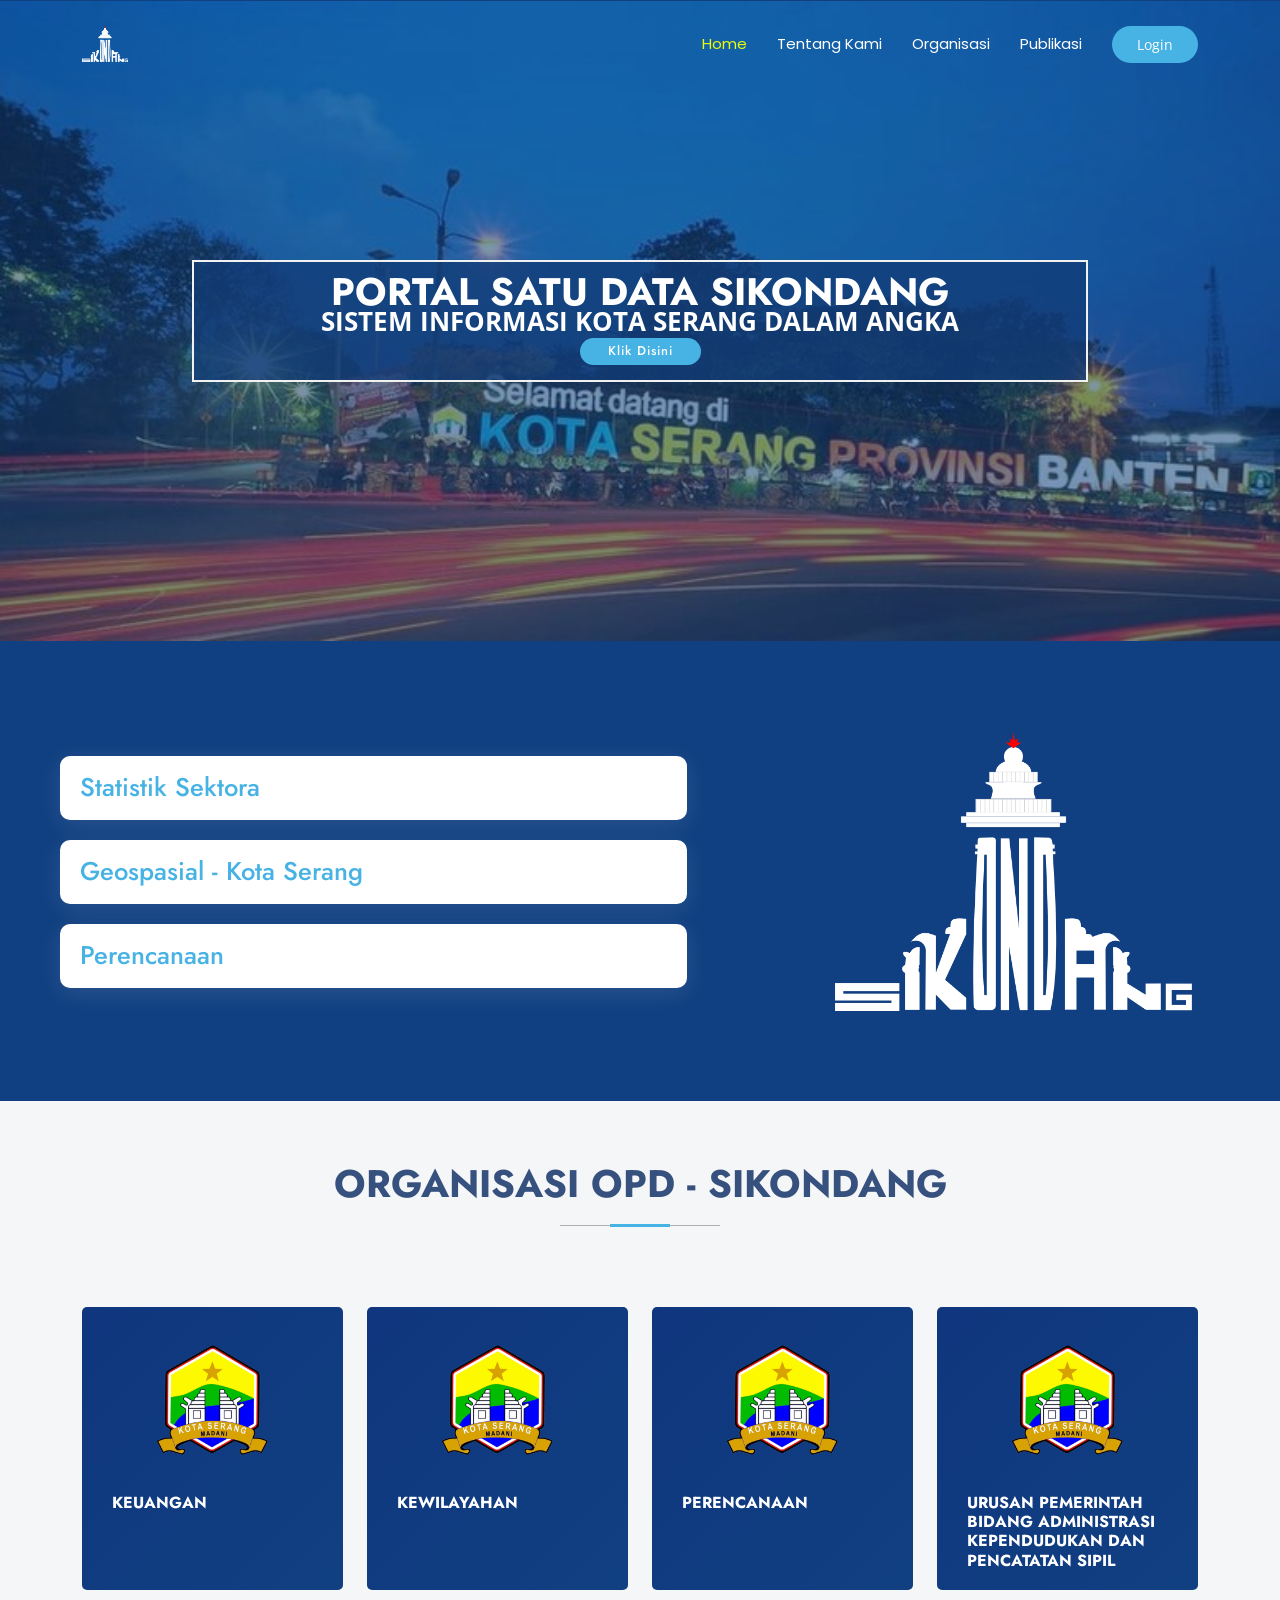
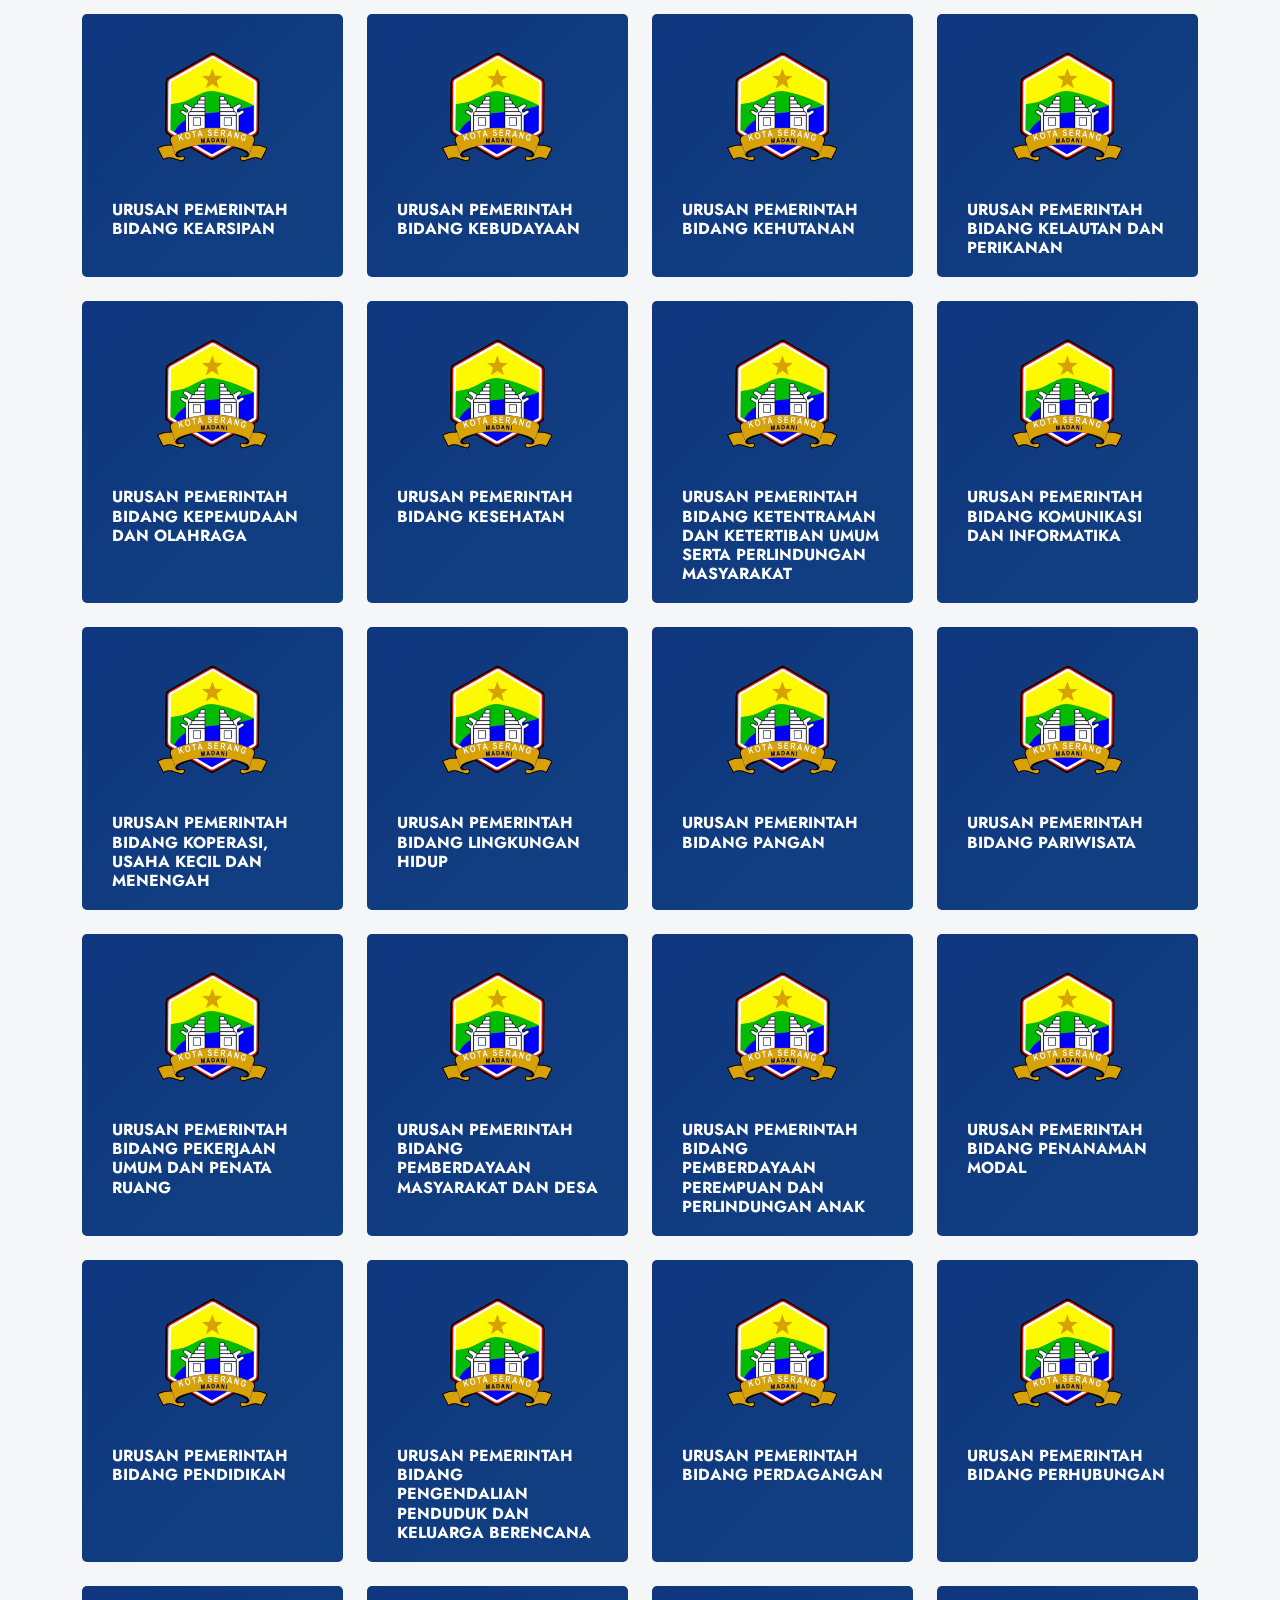
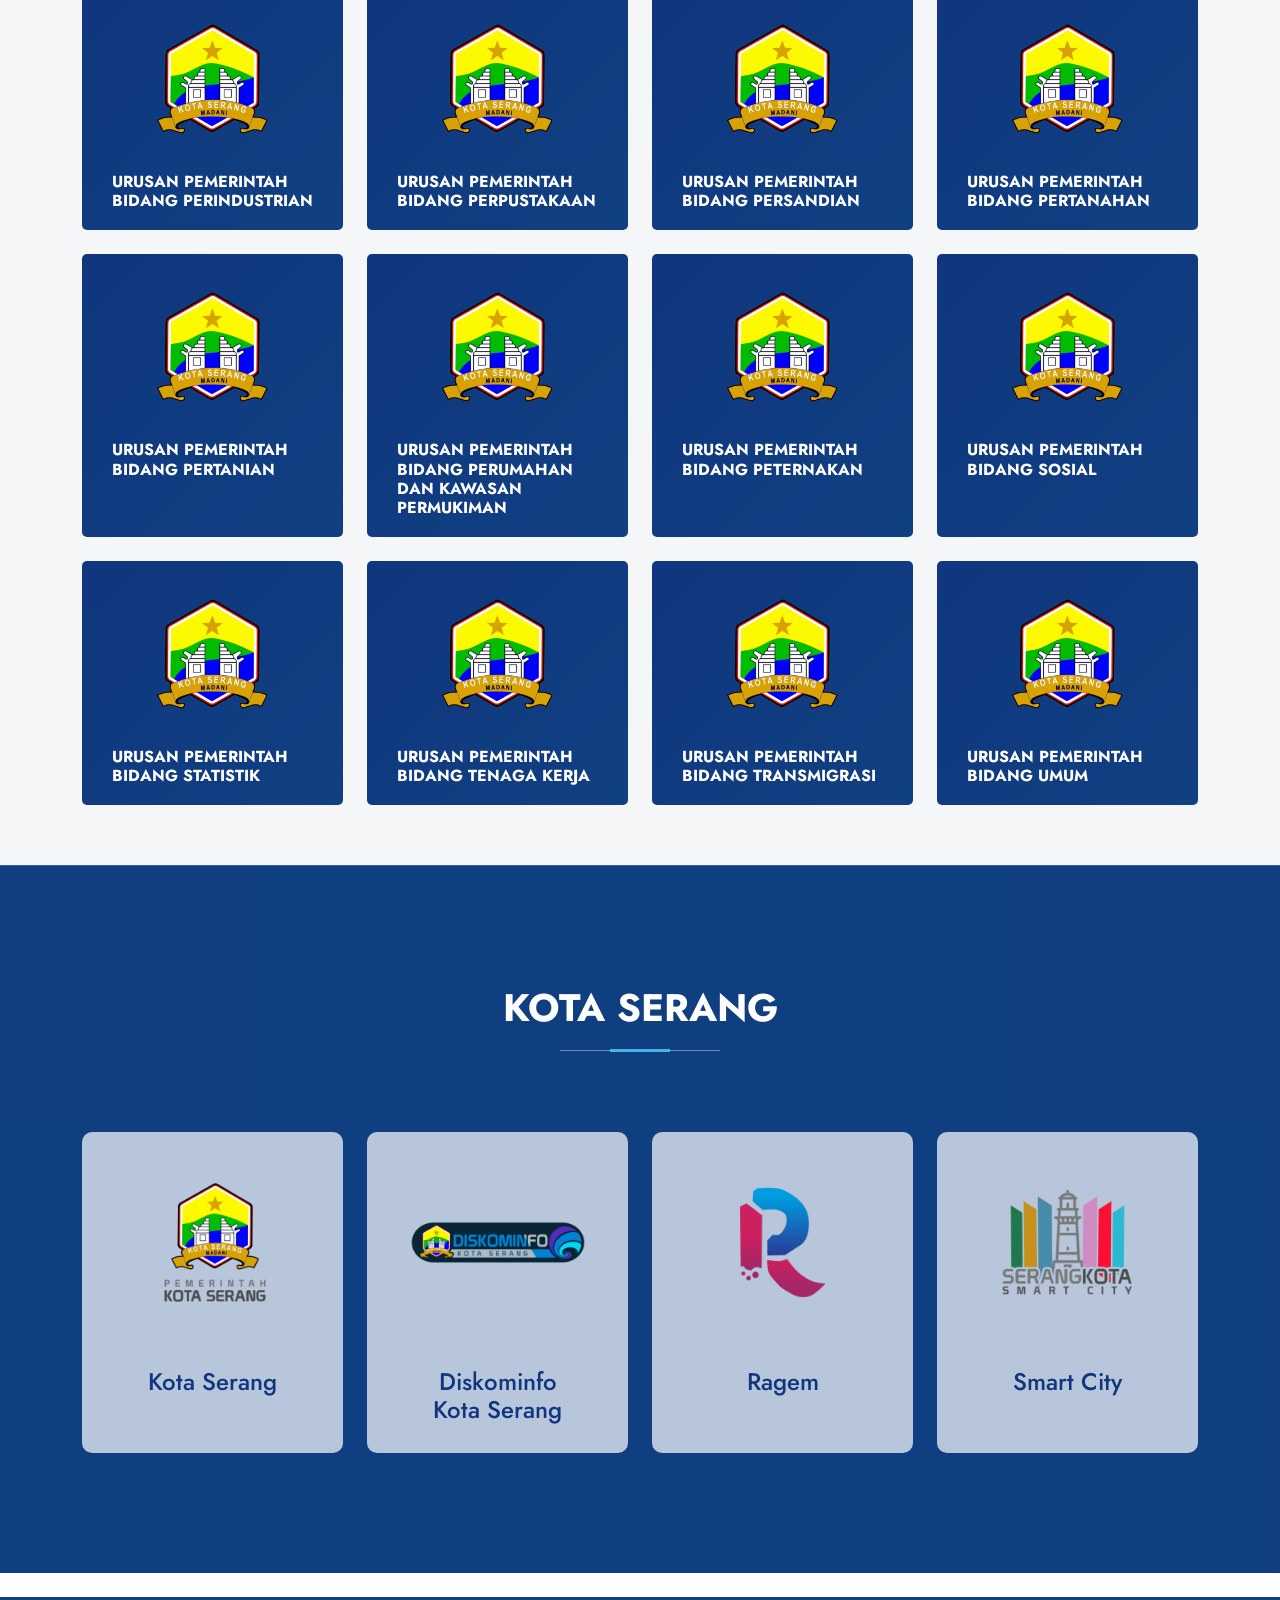
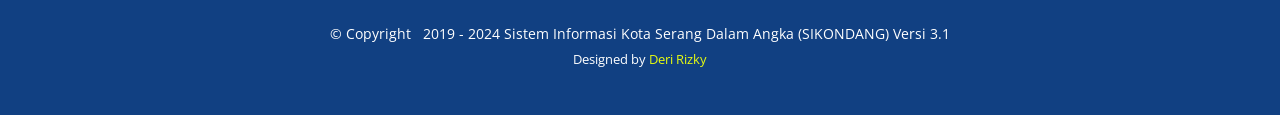
<file: index.html>
<!DOCTYPE html>
<html lang="en">

<head>
  <meta charset="utf-8">
  <meta content="width=device-width, initial-scale=1.0" name="viewport">
  <title>sikondang.co.id</title>
  <meta name="description" content="">
  <meta name="keywords" content="">

  <!-- Favicons -->
  <link href="assets/img/kotaserang/sikondang.png" rel="icon">

  <!-- Fonts -->
  <link href="https://fonts.googleapis.com" rel="preconnect">
  <link href="https://fonts.gstatic.com" rel="preconnect" crossorigin>
  <link href="https://fonts.googleapis.com/css2?family=Open+Sans:ital,wght@0,300;0,400;0,500;0,600;0,700;0,800;1,300;1,400;1,500;1,600;1,700;1,800&family=Poppins:ital,wght@0,100;0,200;0,300;0,400;0,500;0,600;0,700;0,800;0,900;1,100;1,200;1,300;1,400;1,500;1,600;1,700;1,800;1,900&family=Jost:ital,wght@0,100;0,200;0,300;0,400;0,500;0,600;0,700;0,800;0,900;1,100;1,200;1,300;1,400;1,500;1,600;1,700;1,800;1,900&display=swap" rel="stylesheet">

  <!-- Vendor CSS Files -->
  <link href="assets/vendor/bootstrap/css/bootstrap.min.css" rel="stylesheet">
  <link href="assets/vendor/bootstrap-icons/bootstrap-icons.css" rel="stylesheet">
  <link href="assets/vendor/aos/aos.css" rel="stylesheet">
  <link href="assets/vendor/glightbox/css/glightbox.min.css" rel="stylesheet">
  <link href="assets/vendor/swiper/swiper-bundle.min.css" rel="stylesheet">

  <!-- Main CSS File -->
  <link href="assets/css/main.css" rel="stylesheet">


<body class="index-page">
  <header id="header" class="header d-flex align-items-center fixed-top">
    <div class="container-fluid container-xl position-relative d-flex align-items-center">
      <a href="index.html" class="logo d-flex align-items-center me-auto">
        <img src="assets/img/kotaserang/sikondang1.png" alt="">   
      </a>

      <nav id="navmenu" class="navmenu">
        <ul>
          <li><a href="index.html" class="active">Home</a></li>
          <li><a href="tentang-kami.html">Tentang Kami</a></li>
          <li><a href="organisasi.html">Organisasi</a></li>
          <li><a href="publikasi.html">Publikasi</a></li>
          </li>
        </ul>
        <i class="mobile-nav-toggle d-xl-none bi bi-list"></i>
      </nav>
      <a class="btn-getstarted" href="login.html" onclick="">Login</a>
    </div>
  </header>
  <main class="main">
    <section id="to-action" class="to-action section dark-background">
      <div class="mySlides">
        <img src="assets/img/kota-serang.jpg" style="width:100%">
        <div class="bg-text">
          <h3>PORTAL SATU DATA SIKONDANG</h3>
          <p>SISTEM INFORMASI KOTA SERANG DALAM ANGKA</p>
          <a href="tentang-kami.html" class="btn-get">Klik Disini</a>
        </div>
      </div>
        </section>
     <!-- Why Us Section -->
     <section id="why-us" class="section why-us dark-background" data-builder="section">
      <div class="container-fluid">
        <div class="row gy-4">

          <div class="col-lg-7 d-flex flex-column justify-content-center order-2 order-lg-1">
            <div class="faq-container px-xl-5" data-aos="fade-up" data-aos-delay="200">

              <div class="faq-item faq-active">
                <a href=""><h3>Statistik Sektora</h3></a>
              </div><!-- End Faq item-->
              <div class="faq-item faq-active">
                <a href=""><h3>Geospasial - Kota Serang</h3></a>
              </div><!-- End Faq item-->
              <div class="faq-item faq-active">
                <a href=""><h3>Perencanaan</h3></a>
              </div><!-- End Faq item-->
            </div> 
          </div>
          <div class="col-lg-5 order-1 order-lg-2 why-us-img">
            <img src="assets/img/kotaserang/sikondang1.png" class="img-fluid" alt="" data-aos="zoom-in" data-aos-delay="100">
          </div>
        </div>
      </div>
    </section><!-- /Why Us Section -->
    <!-- Clients Section -->
    <!-- /Clients Section -->

    <!-- About Section -->
   <!-- /About Section -->
    <!-- Skills Section -->
   <!-- /Skills Section -->
   <!-- Call To Action Section -->
 
    <!-- Services Section -->
    <section id="services" class="services section light-background">

      <!-- Section Title -->
      <div class="container section-title" data-aos="fade-up" >
        <h2>Organisasi OPD - Sikondang</h2>
      </div><!-- End Section Title -->

      <div class="container">

        <div class="row gy-4">

          <div class="col-xl-3 col-md-6 d-flex" data-aos="fade-up" data-aos-delay="100">
            <div class="service-item position-relative">
              <div><img src="assets/img/logo.png" alt="" class="icon"></div>
              <h4 style="font-size: 100%"><a href="keuangan.html" class="stretched-link">KEUANGAN</a></h4>
            </div>
          </div><!-- End Service Item -->

          <div class="col-xl-3 col-md-6 d-flex" data-aos="fade-up" data-aos-delay="200">
            <div class="service-item position-relative">
              <div><img src="assets/img/logo.png" alt="" class="icon"></div>
              <h4 style="font-size: 100%"><a href="" class="stretched-link">KEWILAYAHAN</a></h4>
            </div>
          </div><!-- End Service Item -->

          <div class="col-xl-3 col-md-6 d-flex" data-aos="fade-up" data-aos-delay="300">
            <div class="service-item position-relative">
              <div><img src="assets/img/logo.png" alt="" class="icon"></div>
              <h4 style="font-size: 100%"><a href="" class="stretched-link">PERENCANAAN</a></h4>
            </div>
          </div><!-- End Service Item -->
          <div class="col-xl-3 col-md-6 d-flex" data-aos="fade-up" data-aos-delay="400">
            <div class="service-item position-relative">
              <div><img src="assets/img/logo.png" alt="" class="icon"></div>
              <h4 style="font-size: 100%"><a href="" class="stretched-link">URUSAN PEMERINTAH BIDANG ADMINISTRASI KEPENDUDUKAN DAN PENCATATAN SIPIL</a></h4>
            </div>
          </div><!-- End Service Item -->
          <div class="col-xl-3 col-md-6 d-flex" data-aos="fade-up" data-aos-delay="100">
            <div class="service-item position-relative">
              <div><img src="assets/img/logo.png" alt="" class="icon"></div>
              <h4 style="font-size: 100%"><a href="" class="stretched-link">URUSAN PEMERINTAH BIDANG KEARSIPAN</a></h4>
            </div>
          </div><!-- End Service Item -->
          <div class="col-xl-3 col-md-6 d-flex" data-aos="fade-up" data-aos-delay="200">
            <div class="service-item position-relative">
              <div><img src="assets/img/logo.png" alt="" class="icon"></div>
              <h4 style="font-size: 100%"><a href="" class="stretched-link">URUSAN PEMERINTAH BIDANG KEBUDAYAAN</a></h4>
            </div>
          </div><!-- End Service Item -->
          <div class="col-xl-3 col-md-6 d-flex" data-aos="fade-up" data-aos-delay="300">
            <div class="service-item position-relative">
              <div><img src="assets/img/logo.png" alt="" class="icon"></div>
              <h4 style="font-size: 100%"><a href="" class="stretched-link">URUSAN PEMERINTAH BIDANG KEHUTANAN</a></h4>
            </div>
          </div><!-- End Service Item -->
          <div class="col-xl-3 col-md-6 d-flex" data-aos="fade-up" data-aos-delay="400">
            <div class="service-item position-relative">
              <div><img src="assets/img/logo.png" alt="" class="icon"></div>
              <h4 style="font-size: 100%"><a href="" class="stretched-link">URUSAN PEMERINTAH BIDANG KELAUTAN DAN PERIKANAN</a></h4>
            </div>
          </div><!-- End Service Item -->
          <div class="col-xl-3 col-md-6 d-flex" data-aos="fade-up" data-aos-delay="100">
            <div class="service-item position-relative">
              <div><img src="assets/img/logo.png" alt="" class="icon"></div>
              <h4 style="font-size: 100%"><a href="" class="stretched-link">URUSAN PEMERINTAH BIDANG KEPEMUDAAN DAN OLAHRAGA</a></h4>
            </div>
          </div><!-- End Service Item -->
          <div class="col-xl-3 col-md-6 d-flex" data-aos="fade-up" data-aos-delay="200">
            <div class="service-item position-relative">
              <div><img src="assets/img/logo.png" alt="" class="icon"></div>
              <h4 style="font-size: 100%"><a href="" class="stretched-link">URUSAN PEMERINTAH BIDANG KESEHATAN</a></h4>
            </div>
          </div><!-- End Service Item -->
          <div class="col-xl-3 col-md-6 d-flex" data-aos="fade-up" data-aos-delay="300">
            <div class="service-item position-relative">
              <div><img src="assets/img/logo.png" alt="" class="icon"></div>
              <h4 style="font-size: 100%"><a href="" class="stretched-link">URUSAN PEMERINTAH BIDANG KETENTRAMAN DAN KETERTIBAN UMUM SERTA PERLINDUNGAN MASYARAKAT</a></h4>
            </div>
          </div><!-- End Service Item -->
          <div class="col-xl-3 col-md-6 d-flex" data-aos="fade-up" data-aos-delay="400">
            <div class="service-item position-relative">
              <div><img src="assets/img/logo.png" alt="" class="icon"></div>
              <h4 style="font-size: 100%"><a href="" class="stretched-link">URUSAN PEMERINTAH BIDANG KOMUNIKASI DAN INFORMATIKA</a></h4>
            </div>
          </div><!-- End Service Item -->
          <div class="col-xl-3 col-md-6 d-flex" data-aos="fade-up" data-aos-delay="100">
            <div class="service-item position-relative">
              <div><img src="assets/img/logo.png" alt="" class="icon"></div>
              <h4 style="font-size: 100%"><a href="" class="stretched-link">URUSAN PEMERINTAH BIDANG KOPERASI, USAHA KECIL DAN MENENGAH</a></h4>
            </div>
          </div><!-- End Service Item -->
          <div class="col-xl-3 col-md-6 d-flex" data-aos="fade-up" data-aos-delay="200">
            <div class="service-item position-relative">
              <div><img src="assets/img/logo.png" alt="" class="icon"></div>
              <h4 style="font-size: 100%"><a href="" class="stretched-link">URUSAN PEMERINTAH BIDANG LINGKUNGAN HIDUP</a></h4>
            </div>
          </div><!-- End Service Item -->
          <div class="col-xl-3 col-md-6 d-flex" data-aos="fade-up" data-aos-delay="300">
            <div class="service-item position-relative">
              <div><img src="assets/img/logo.png" alt="" class="icon"></div>
              <h4 style="font-size: 100%"><a href="" class="stretched-link">URUSAN PEMERINTAH BIDANG PANGAN</a></h4>
            </div>
          </div><!-- End Service Item -->
          <div class="col-xl-3 col-md-6 d-flex" data-aos="fade-up" data-aos-delay="400">
            <div class="service-item position-relative">
              <div><img src="assets/img/logo.png" alt="" class="icon"></div>
              <h4 style="font-size: 100%"><a href="" class="stretched-link">URUSAN PEMERINTAH BIDANG PARIWISATA</a></h4>
            </div>
          </div><!-- End Service Item -->
          <div class="col-xl-3 col-md-6 d-flex" data-aos="fade-up" data-aos-delay="100">
            <div class="service-item position-relative">
              <div><img src="assets/img/logo.png" alt="" class="icon"></div>
              <h4 style="font-size: 100%"><a href="" class="stretched-link">URUSAN PEMERINTAH BIDANG PEKERJAAN UMUM DAN PENATA RUANG</a></h4>
            </div>
          </div><!-- End Service Item -->
          <div class="col-xl-3 col-md-6 d-flex" data-aos="fade-up" data-aos-delay="200">
            <div class="service-item position-relative">
              <div><img src="assets/img/logo.png" alt="" class="icon"></div>
              <h4 style="font-size: 100%"><a href="" class="stretched-link">URUSAN PEMERINTAH BIDANG PEMBERDAYAAN MASYARAKAT DAN DESA</a></h4>
            </div>
          </div><!-- End Service Item -->
          <div class="col-xl-3 col-md-6 d-flex" data-aos="fade-up" data-aos-delay="300">
            <div class="service-item position-relative">
              <div><img src="assets/img/logo.png" alt="" class="icon"></div>
              <h4 style="font-size: 100%"><a href="" class="stretched-link">URUSAN PEMERINTAH BIDANG PEMBERDAYAAN PEREMPUAN DAN PERLINDUNGAN ANAK</a></h4>
            </div>
          </div><!-- End Service Item -->
          <div class="col-xl-3 col-md-6 d-flex" data-aos="fade-up" data-aos-delay="400">
            <div class="service-item position-relative">
              <div><img src="assets/img/logo.png" alt="" class="icon"></div>
              <h4 style="font-size: 100%"><a href="" class="stretched-link">URUSAN PEMERINTAH BIDANG PENANAMAN MODAL</a></h4>
            </div>
          </div><!-- End Service Item -->
          <div class="col-xl-3 col-md-6 d-flex" data-aos="fade-up" data-aos-delay="100">
            <div class="service-item position-relative">
              <div><img src="assets/img/logo.png" alt="" class="icon"></div>
              <h4 style="font-size: 100%"><a href="" class="stretched-link">URUSAN PEMERINTAH BIDANG PENDIDIKAN</a></h4>
            </div>
          </div><!-- End Service Item -->
          <div class="col-xl-3 col-md-6 d-flex" data-aos="fade-up" data-aos-delay="200">
            <div class="service-item position-relative">
              <div><img src="assets/img/logo.png" alt="" class="icon"></div>
              <h4 style="font-size: 100%"><a href="" class="stretched-link">URUSAN PEMERINTAH BIDANG PENGENDALIAN PENDUDUK DAN KELUARGA BERENCANA</a></h4>
            </div>
          </div><!-- End Service Item -->
          <div class="col-xl-3 col-md-6 d-flex" data-aos="fade-up" data-aos-delay="300">
            <div class="service-item position-relative">
              <div><img src="assets/img/logo.png" alt="" class="icon"></div>
              <h4 style="font-size: 100%"><a href="" class="stretched-link">URUSAN PEMERINTAH BIDANG PERDAGANGAN</a></h4>
            </div>
          </div><!-- End Service Item -->
          <div class="col-xl-3 col-md-6 d-flex" data-aos="fade-up" data-aos-delay="400">
            <div class="service-item position-relative">
              <div><img src="assets/img/logo.png" alt="" class="icon"></div>
              <h4 style="font-size: 100%"><a href="" class="stretched-link">URUSAN PEMERINTAH BIDANG PERHUBUNGAN</a></h4>
            </div>
          </div><!-- End Service Item -->
            <div class="col-xl-3 col-md-6 d-flex" data-aos="fade-up" data-aos-delay="100">
              <div class="service-item position-relative">
                <div><img src="assets/img/logo.png" alt="" class="icon"></div>
                <h4 style="font-size: 100%"><a href="" class="stretched-link">URUSAN PEMERINTAH BIDANG PERINDUSTRIAN</a></h4>
              </div>
        </div><!-- End Service Item -->
            <div class="col-xl-3 col-md-6 d-flex" data-aos="fade-up" data-aos-delay="200">
              <div class="service-item position-relative">
                <div><img src="assets/img/logo.png" alt="" class="icon"></div>
                <h4 style="font-size: 100%"><a href="" class="stretched-link">URUSAN PEMERINTAH BIDANG PERPUSTAKAAN</a></h4>
              </div>
          </div><!-- End Service Item -->
          <div class="col-xl-3 col-md-6 d-flex" data-aos="fade-up" data-aos-delay="300">
            <div class="service-item position-relative">
              <div><img src="assets/img/logo.png" alt="" class="icon"></div>
              <h4 style="font-size: 100%"><a href="" class="stretched-link">URUSAN PEMERINTAH BIDANG PERSANDIAN</a></h4>
            </div>
          </div><!-- End Service Item -->
          <div class="col-xl-3 col-md-6 d-flex" data-aos="fade-up" data-aos-delay="400">
            <div class="service-item position-relative">
              <div><img src="assets/img/logo.png" alt="" class="icon"></div>
              <h4 style="font-size: 100%"><a href="" class="stretched-link">URUSAN PEMERINTAH BIDANG PERTANAHAN</a></h4>
            </div>
            </div>
          <div class="col-xl-3 col-md-6 d-flex" data-aos="fade-up" data-aos-delay="100">
            <div class="service-item position-relative">
              <div><img src="assets/img/logo.png" alt="" class="icon"></div>
              <h4 style="font-size: 100%"><a href="" class="stretched-link">URUSAN PEMERINTAH BIDANG PERTANIAN</a></h4>
            </div>
          </div><!-- End Service Item -->
          <div class="col-xl-3 col-md-6 d-flex" data-aos="fade-up" data-aos-delay="200">
            <div class="service-item position-relative">
              <div><img src="assets/img/logo.png" alt="" class="icon"></div>
              <h4 style="font-size: 100%"><a href="" class="stretched-link">URUSAN PEMERINTAH BIDANG PERUMAHAN DAN KAWASAN PERMUKIMAN</a></h4>
            </div>
          </div><!-- End Service Item -->
          <div class="col-xl-3 col-md-6 d-flex" data-aos="fade-up" data-aos-delay="300">
            <div class="service-item position-relative">
              <div><img src="assets/img/logo.png" alt="" class="icon"></div>
              <h4 style="font-size: 100%"><a href="" class="stretched-link">URUSAN PEMERINTAH BIDANG PETERNAKAN</a></h4>
            </div>
          </div><!-- End Service Item -->
          <div class="col-xl-3 col-md-6 d-flex" data-aos="fade-up" data-aos-delay="400">
            <div class="service-item position-relative">
              <div><img src="assets/img/logo.png" alt="" class="icon"></div>
              <h4 style="font-size: 100%"><a href="" class="stretched-link">URUSAN PEMERINTAH BIDANG SOSIAL</a></h4>
            </div>
          </div><!-- End Service Item -->
          <div class="col-xl-3 col-md-6 d-flex" data-aos="fade-up" data-aos-delay="100">
            <div class="service-item position-relative">
              <div><img src="assets/img/logo.png" alt="" class="icon"></div>
              <h4 style="font-size: 100%"><a href="" class="stretched-link">URUSAN PEMERINTAH BIDANG STATISTIK</a></h4>
            </div>
          </div><!-- End Service Item -->
          <div class="col-xl-3 col-md-6 d-flex" data-aos="fade-up" data-aos-delay="200">
            <div class="service-item position-relative">
              <div><img src="assets/img/logo.png" alt="" class="icon"></div>
              <h4 style="font-size: 100%"><a href="" class="stretched-link">URUSAN PEMERINTAH BIDANG TENAGA KERJA</a></h4>
            </div>
          </div><!-- End Service Item -->
          <div class="col-xl-3 col-md-6 d-flex" data-aos="fade-up" data-aos-delay="300">
            <div class="service-item position-relative">
              <div><img src="assets/img/logo.png" alt="" class="icon"></div>
              <h4 style="font-size: 100%"><a href="" class="stretched-link">URUSAN PEMERINTAH BIDANG TRANSMIGRASI</a></h4>
            </div>
          </div><!-- End Service Item -->
          <div class="col-xl-3 col-md-6 d-flex" data-aos="fade-up" data-aos-delay="400">
            <div class="service-item position-relative">
              <div><img src="assets/img/logo.png" alt="" class="icon"></div>
              <h4 style="font-size: 100%"><a href="" class="stretched-link">URUSAN PEMERINTAH BIDANG UMUM</a></h4>
            </div>
          </div><!-- End Service Item -->
        </div>

      </div>

    </section><!-- /Services Section -->

    <!-- Call To Action Section -->
    <section id="call-to-action" class="call-to-action section dark-background">
      <img src="assets/img/kota-serang.jpg" alt="" class="img">
      <div class="container section-title" data-aos="fade-up" >
        <h2>KOTA SERANG</h2>
      </div><!-- End Section Title -->
  
  
      <div class="container">
      <div class="row gy-4">
  
      
        <div class="col-xl-3 col-md-6 d-flex" data-aos="fade-up" data-aos-delay="100">
          <div class="serangkota-item position-relative">
            <a href="https://serangkota.go.id/"><div><img src="assets/img/kotaserang/kota.png" alt="" class="logo-serangkota">
              <h4>Kota Serang</h4></div></a>
          </div>
        </div>
  
        <div class="col-xl-3 col-md-6 d-flex" data-aos="fade-up" data-aos-delay="200">
          <div class="serangkota-item position-relative">
            <a href="https://kominfo.serangkota.go.id/"><div><img src="assets/img/kotaserang/kominfo.png" alt="" class="logo-serangkota">
              <h4>Diskominfo Kota Serang</h4></div></a>
          </div>
        </div>
  
        <div class="col-xl-3 col-md-6 d-flex" data-aos="fade-up" data-aos-delay="300">
          <div class="serangkota-item position-relative">
            <a href="https://ragem.serangkota.go.id/">
              <div><img src="assets/img/kotaserang/rgm.png" alt="" class="logo-serangkota">
                <h4>Ragem</h4></div>
            </a>
          </div>
        </div>
        
        <div class="col-xl-3 col-md-6 d-flex" data-aos="fade-up" data-aos-delay="400">
          <div class="serangkota-item position-relative">
            <a href="https://cctv.serangkota.go.id/">
          <div><img src="assets/img/kotaserang/cctv.png" alt="" class="logo-serangkota">
            <h4>Smart City</h4>
          </div>
        </a>
          </div>
        </div>
  
      </div>
      </div>
  
    </section><!-- /Call To Action Section -->
    
  <footer id="footer" class="footer">

    <footer id="footer" class="footer">
      <div class="container copyright text-center mt-4">
        <p>© <span>Copyright</span> <strong class="px-1 sitename"></strong> <span> 2019 - 2024 Sistem Informasi Kota Serang Dalam Angka (SIKONDANG) Versi 3.1</span></p>
        <div class="credits">
          Designed by <a href="https://linktr.ee/deririzkyip">Deri Rizky</a>
        </div>
      </div>
    </footer>

  <!-- Scroll Top -->
  <a href="#" id="scroll-top" class="scroll-top d-flex align-items-center justify-content-center"><i class="bi bi-arrow-up-short"></i></a>

  <!-- Preloader -->
  <div id="preloader"></div>

  <!-- Vendor JS Files -->
  <script src="assets/vendor/bootstrap/js/bootstrap.bundle.min.js"></script>
  <script src="assets/vendor/php-email-form/validate.js"></script>
  <script src="assets/vendor/aos/aos.js"></script>
  <script src="assets/vendor/glightbox/js/glightbox.min.js"></script>
  <script src="assets/vendor/swiper/swiper-bundle.min.js"></script>
  <script src="assets/vendor/waypoints/noframework.waypoints.js"></script>
  <script src="assets/vendor/imagesloaded/imagesloaded.pkgd.min.js"></script>
  <script src="assets/vendor/isotope-layout/isotope.pkgd.min.js"></script>

  <!-- Main JS File -->
  <script src="assets/js/main.js"></script>

</body>

</html>
</file>
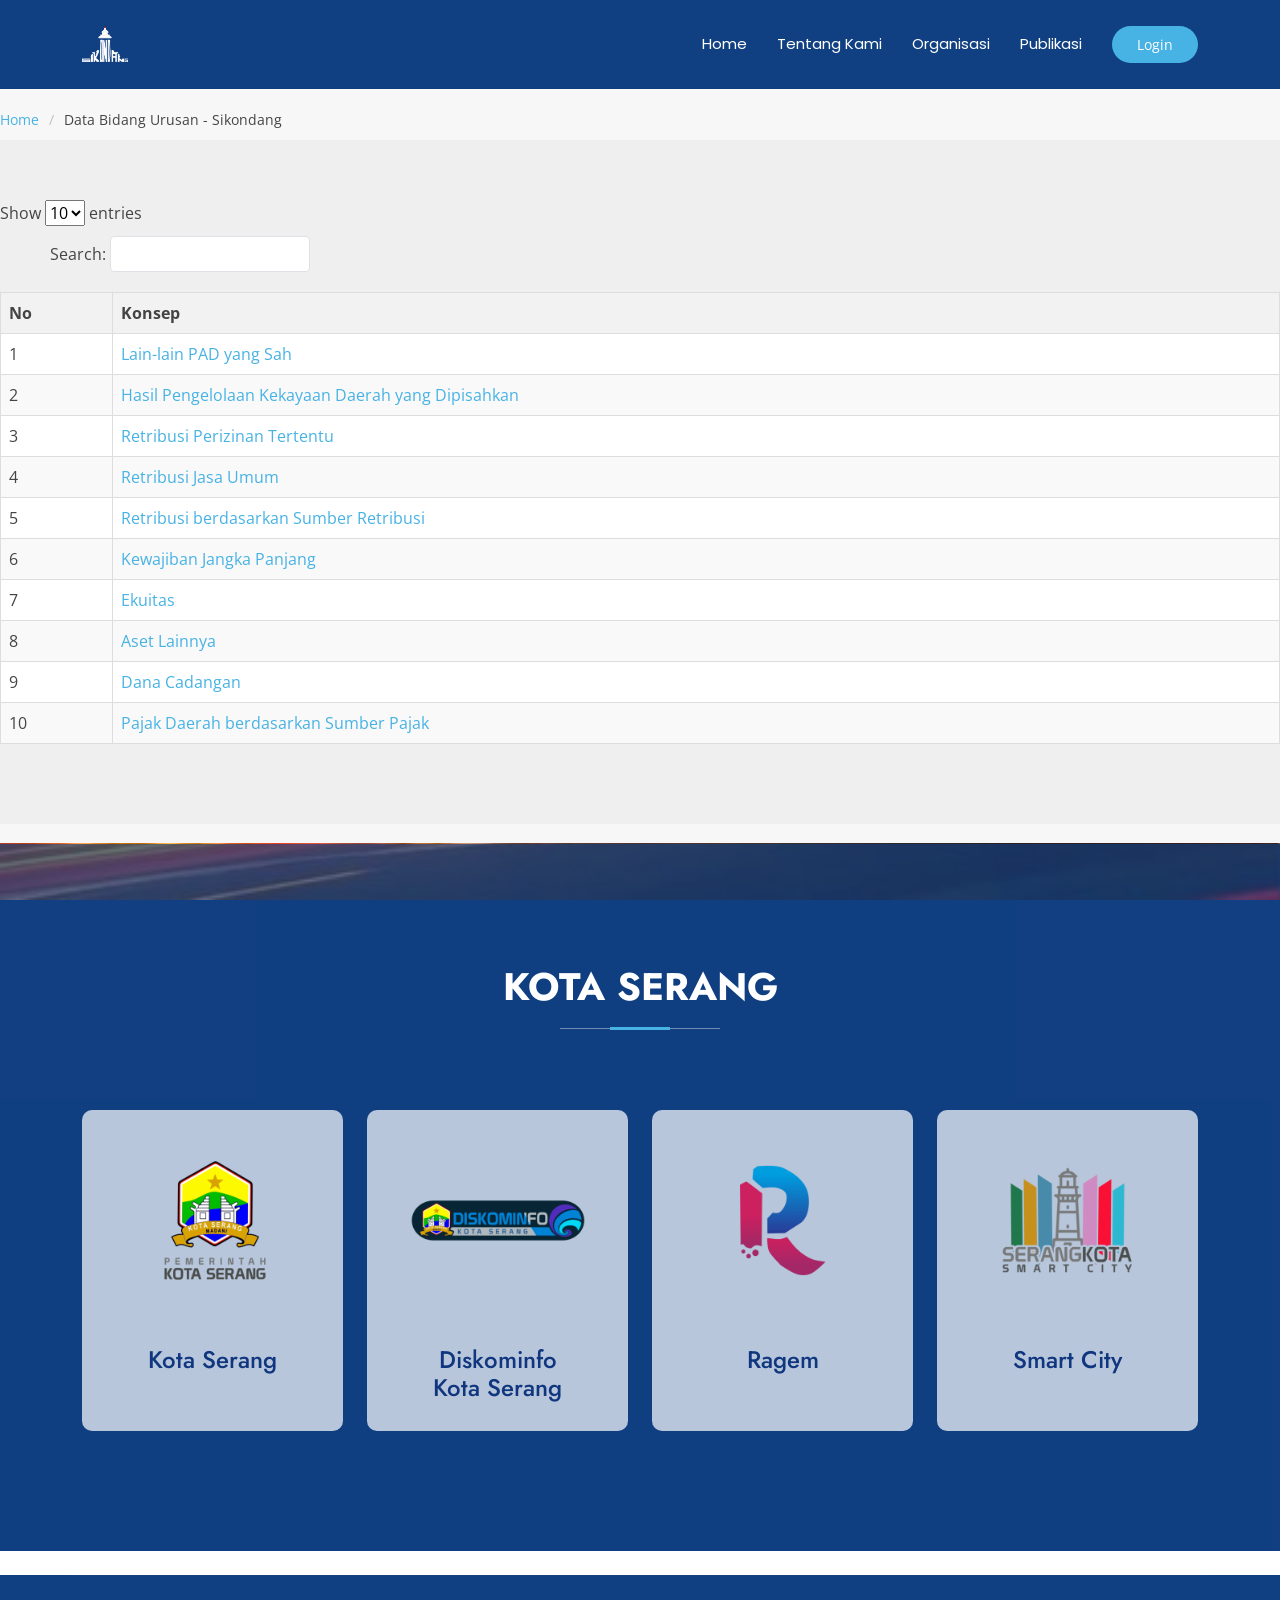
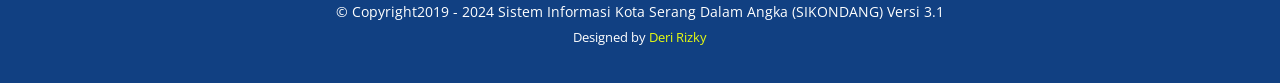
<file: keuangan.html>
<!DOCTYPE html>
<html lang="en">

<head>
  <meta charset="utf-8">
  <meta content="width=device-width, initial-scale=1.0" name="viewport"> 
  <title>sikondang.go.id</title>
  <meta name="description" content="">
  <meta name="keywords" content="">

  <!-- Favicons -->
  <link href="assets/img/kotaserang/sikondang.png" rel="icon">

  <!-- Fonts -->
  <link href="https://fonts.googleapis.com" rel="preconnect">
  <link href="https://fonts.gstatic.com" rel="preconnect" crossorigin>
  <link href="https://fonts.googleapis.com/css2?family=Open+Sans:ital,wght@0,300;0,400;0,500;0,600;0,700;0,800;1,300;1,400;1,500;1,600;1,700;1,800&family=Poppins:ital,wght@0,100;0,200;0,300;0,400;0,500;0,600;0,700;0,800;0,900;1,100;1,200;1,300;1,400;1,500;1,600;1,700;1,800;1,900&family=Jost:ital,wght@0,100;0,200;0,300;0,400;0,500;0,600;0,700;0,800;0,900;1,100;1,200;1,300;1,400;1,500;1,600;1,700;1,800;1,900&display=swap" rel="stylesheet">

  <!-- Vendor CSS Files -->
  <link href="assets/vendor/bootstrap/css/bootstrap.min.css" rel="stylesheet">
  <link href="assets/vendor/bootstrap-icons/bootstrap-icons.css" rel="stylesheet">
  <link href="assets/vendor/aos/aos.css" rel="stylesheet">
  <link href="assets/vendor/glightbox/css/glightbox.min.css" rel="stylesheet">
  <link href="assets/vendor/swiper/swiper-bundle.min.css" rel="stylesheet">

  <link href="assets/css/main.css" rel="stylesheet">
</head>

<body class="service-details-page">

  <header id="header" class="header d-flex align-items-center sticky-top">
    <div class="container-fluid container-xl position-relative d-flex align-items-center">

      <a href="index.html" class="logo d-flex align-items-center me-auto">
        <img src="assets/img/kotaserang/sikondang1.png" alt="">   
      </a>

      <nav id="navmenu" class="navmenu">
        <ul>
          <li><a href="index.html">Home</a></li>
          <li><a href="tentang-kami.html">Tentang Kami</a></li>
          <li><a href="organisasi.html">Organisasi</a></li>
          <li><a href="publikasi.html">Publikasi</a></li>
          </li>
        </ul>
        <i class="mobile-nav-toggle d-xl-none bi bi-list"></i>
      </nav>

      <a class="btn-getstarted" href="login.html">Login</a>

    </div>
  </header>

  <main class="main">
    <div class="page-title" data-aos="fade">
      <div class="containerr">
        <nav class="breadcrumbs">
          <ol>
            <li><a href="index.html">Home</a></li>
            <li class="current">Data Bidang Urusan - Sikondang</li>
          </ol>
        </nav>
        </div>
        <section id="starter-section" class="starter-section section">
        <div class="containerr">
          <div class="table-containerr">
              <div class="entries-containerr">
                  <label for="entries">Show</label>
                  <select id="entries">
                      <option value="10">10</option>
                  </select>
                  <label for="entries">entries</label>
              </div>
              <div class="search-containerr">
                  <label for="search">Search:</label>
                  <input type="text" id="search">
              </div>
              <table>
                  <thead>
                      <tr>
                          <th>No</th>
                          <th>Konsep</th>
                      </tr>
                  </thead>
                  <tbody>
                      <tr>
                          <td>1</td>
                          <td><a href="#">Lain-lain PAD yang Sah</a></td>
                      </tr>
                      <tr>
                          <td>2</td>
                          <td><a href="#">Hasil Pengelolaan Kekayaan Daerah yang Dipisahkan</a></td>
                      </tr>
                      <tr>
                          <td>3</td>
                          <td><a href="#">Retribusi Perizinan Tertentu</a></td>
                      </tr>
                      <tr>
                          <td>4</td>
                          <td><a href="#">Retribusi Jasa Umum</a></td>
                      </tr>
                      <tr>
                          <td>5</td>
                          <td><a href="#">Retribusi berdasarkan Sumber Retribusi</a></td>
                      </tr>
                      <tr>
                          <td>6</td>
                          <td><a href="#">Kewajiban Jangka Panjang</a></td>
                      </tr>
                      <tr>
                          <td>7</td>
                          <td><a href="#">Ekuitas</a></td>
                      </tr>
                      <tr>
                          <td>8</td>
                          <td><a href="#">Aset Lainnya</a></td>
                      </tr>
                      <tr>
                          <td>9</td>
                          <td><a href="#">Dana Cadangan</a></td>
                      </tr>
                      <tr>
                          <td>10</td>
                          <td><a href="#">Pajak Daerah berdasarkan Sumber Pajak</a></td>
                      </tr>
                  </tbody>
              </table>
          </div>
      </div>
    </section>
  </main>
  <!-- Call To Action Section -->
  <section id="call-to-action" class="call-to-action section dark-background">
    <img src="assets/img/kota-serang.jpg" alt="" class="img">
    <div class="container section-title" data-aos="fade-up" >
      <h2>KOTA SERANG</h2>
    </div><!-- End Section Title -->

    <div class="container">
    <div class="row gy-4">

    
      <div class="col-xl-3 col-md-6 d-flex" data-aos="fade-up" data-aos-delay="100">
        <div class="serangkota-item position-relative">
          <a href="https://serangkota.go.id/"><div><img src="assets/img/kotaserang/kota.png" alt="" class="logo-serangkota">
            <h4>Kota Serang</h4></div></a>
        </div>
      </div>

      <div class="col-xl-3 col-md-6 d-flex" data-aos="fade-up" data-aos-delay="200">
        <div class="serangkota-item position-relative">
          <a href="https://kominfo.serangkota.go.id/"><div><img src="assets/img/kotaserang/kominfo.png" alt="" class="logo-serangkota">
            <h4>Diskominfo Kota Serang</h4></div></a>
        </div>
      </div>

      <div class="col-xl-3 col-md-6 d-flex" data-aos="fade-up" data-aos-delay="300">
        <div class="serangkota-item position-relative">
          <a href="https://ragem.serangkota.go.id/">
            <div><img src="assets/img/kotaserang/rgm.png" alt="" class="logo-serangkota">
              <h4>Ragem</h4></div>
          </a>
        </div>
      </div>
      
      <div class="col-xl-3 col-md-6 d-flex" data-aos="fade-up" data-aos-delay="400">
        <div class="serangkota-item position-relative">
          <a href="https://cctv.serangkota.go.id/">
        <div><img src="assets/img/kotaserang/cctv.png" alt="" class="logo-serangkota">
          <h4>Smart City</h4>
        </div>
      </a>
        </div>
      </div>
  

    </div>
    </div>

  </section><!-- /Call To Action Section -->
  <footer id="footer" class="footer">
    <div class="container copyright text-center mt-4">
      <p>© <span>Copyright</span><span>2019 - 2024 Sistem Informasi Kota Serang Dalam Angka (SIKONDANG) Versi 3.1</span></p>
      <div class="credits">
        Designed by <a href="https://linktr.ee/deririzkyip">Deri Rizky</a>
      </div>
    </div>

  </footer>
  <a href="#" id="scroll-top" class="scroll-top d-flex align-items-center justify-content-center"><i class="bi bi-arrow-up-short"></i></a>
  <script src="assets/vendor/bootstrap/js/bootstrap.bundle.min.js"></script>
  <script src="assets/vendor/php-email-form/validate.js"></script>
  <script src="assets/vendor/aos/aos.js"></script>
  <script src="assets/vendor/glightbox/js/glightbox.min.js"></script>
  <script src="assets/vendor/swiper/swiper-bundle.min.js"></script>
  <script src="assets/vendor/waypoints/noframework.waypoints.js"></script>
  <script src="assets/vendor/imagesloaded/imagesloaded.pkgd.min.js"></script>
  <script src="assets/vendor/isotope-layout/isotope.pkgd.min.js"></script>

  <script src="assets/js/main.js"></script>

</body>

</html>
</file>
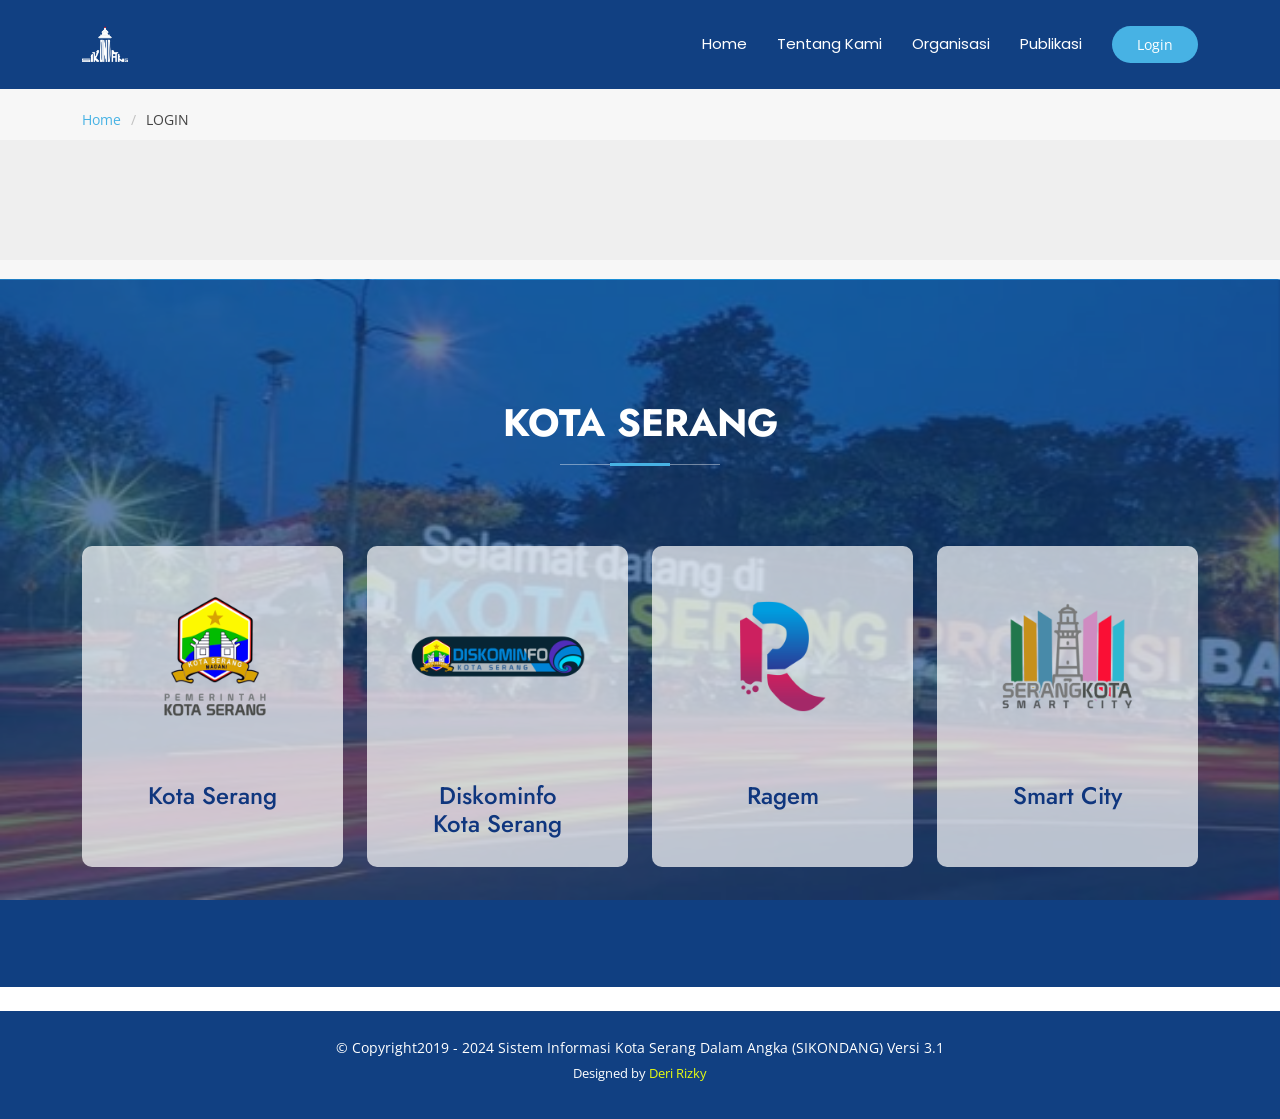
<file: login.html>
<!DOCTYPE html>
<html lang="en">

<head>
  <meta charset="utf-8">
  <meta content="width=device-width, initial-scale=1.0" name="viewport"> 
  <title>sikondang.go.id</title>
  <meta name="description" content="">
  <meta name="keywords" content="">

  <!-- Favicons -->
  <link href="assets/img/kotaserang/sikondang.png" rel="icon">

  <!-- Fonts -->
  <link href="https://fonts.googleapis.com" rel="preconnect">
  <link href="https://fonts.gstatic.com" rel="preconnect" crossorigin>
  <link href="https://fonts.googleapis.com/css2?family=Open+Sans:ital,wght@0,300;0,400;0,500;0,600;0,700;0,800;1,300;1,400;1,500;1,600;1,700;1,800&family=Poppins:ital,wght@0,100;0,200;0,300;0,400;0,500;0,600;0,700;0,800;0,900;1,100;1,200;1,300;1,400;1,500;1,600;1,700;1,800;1,900&family=Jost:ital,wght@0,100;0,200;0,300;0,400;0,500;0,600;0,700;0,800;0,900;1,100;1,200;1,300;1,400;1,500;1,600;1,700;1,800;1,900&display=swap" rel="stylesheet">

  <!-- Vendor CSS Files -->
  <link href="assets/vendor/bootstrap/css/bootstrap.min.css" rel="stylesheet">
  <link href="assets/vendor/bootstrap-icons/bootstrap-icons.css" rel="stylesheet">
  <link href="assets/vendor/aos/aos.css" rel="stylesheet">
  <link href="assets/vendor/glightbox/css/glightbox.min.css" rel="stylesheet">
  <link href="assets/vendor/swiper/swiper-bundle.min.css" rel="stylesheet">

  <link href="assets/css/main.css" rel="stylesheet">
</head>

<body class="service-details-page">

  <header id="header" class="header d-flex align-items-center sticky-top">
    <div class="container-fluid container-xl position-relative d-flex align-items-center">

      <a href="index.html" class="logo d-flex align-items-center me-auto">
        <img src="assets/img/kotaserang/sikondang1.png" alt="">   
      </a>

      <nav id="navmenu" class="navmenu">
        <ul>
          <li><a href="index.html">Home</a></li>
          <li><a href="tentang-kami.html">Tentang Kami</a></li>
          <li><a href="organisasi.html">Organisasi</a></li>
          <li><a href="publikasi.html">Publikasi</a></li>
          </li>
        </ul>
        <i class="mobile-nav-toggle d-xl-none bi bi-list"></i>
      </nav>

      <a class="btn-getstarted" href="login.html">Login</a>

    </div>
  </header>

  <main class="main">
    <div class="page-title" data-aos="fade">
      <div class="container">
        <nav class="breadcrumbs">
          <ol>
            <li><a href="index.html">Home</a></li>
            <li class="current">LOGIN</li>
          </ol>
        </nav>
        </div>
    <section id="login" class="login">

     
   
      

    </section>
  </main>
  <!-- Call To Action Section -->
  <section id="call-to-action" class="call-to-action section dark-background">
    <img src="assets/img/kota-serang.jpg" alt="" class="img">
    <div class="container section-title" data-aos="fade-up" >
      <h2>KOTA SERANG</h2>
    </div><!-- End Section Title -->

    <div class="container">
    <div class="row gy-4">

    
      <div class="col-xl-3 col-md-6 d-flex" data-aos="fade-up" data-aos-delay="100">
        <div class="serangkota-item position-relative">
          <a href="https://serangkota.go.id/"><div><img src="assets/img/kotaserang/kota.png" alt="" class="logo-serangkota">
            <h4>Kota Serang</h4></div></a>
        </div>
      </div>

      <div class="col-xl-3 col-md-6 d-flex" data-aos="fade-up" data-aos-delay="200">
        <div class="serangkota-item position-relative">
          <a href="https://kominfo.serangkota.go.id/"><div><img src="assets/img/kotaserang/kominfo.png" alt="" class="logo-serangkota">
            <h4>Diskominfo Kota Serang</h4></div></a>
        </div>
      </div>

      <div class="col-xl-3 col-md-6 d-flex" data-aos="fade-up" data-aos-delay="300">
        <div class="serangkota-item position-relative">
          <a href="https://ragem.serangkota.go.id/">
            <div><img src="assets/img/kotaserang/rgm.png" alt="" class="logo-serangkota">
              <h4>Ragem</h4></div>
          </a>
        </div>
      </div>
      
      <div class="col-xl-3 col-md-6 d-flex" data-aos="fade-up" data-aos-delay="400">
        <div class="serangkota-item position-relative">
          <a href="https://cctv.serangkota.go.id/">
        <div><img src="assets/img/kotaserang/cctv.png" alt="" class="logo-serangkota">
          <h4>Smart City</h4>
        </div>
      </a>
        </div>
      </div>
  

    </div>
    </div>

  </section><!-- /Call To Action Section -->
  <footer id="footer" class="footer">
    <div class="container copyright text-center mt-4">
      <p>© <span>Copyright</span><span>2019 - 2024 Sistem Informasi Kota Serang Dalam Angka (SIKONDANG) Versi 3.1</span></p>
      <div class="credits">
        Designed by <a href="https://linktr.ee/deririzkyip">Deri Rizky</a>
      </div>
    </div>

  </footer>
  <a href="#" id="scroll-top" class="scroll-top d-flex align-items-center justify-content-center"><i class="bi bi-arrow-up-short"></i></a>
  <script src="assets/vendor/bootstrap/js/bootstrap.bundle.min.js"></script>
  <script src="assets/vendor/php-email-form/validate.js"></script>
  <script src="assets/vendor/aos/aos.js"></script>
  <script src="assets/vendor/glightbox/js/glightbox.min.js"></script>
  <script src="assets/vendor/swiper/swiper-bundle.min.js"></script>
  <script src="assets/vendor/waypoints/noframework.waypoints.js"></script>
  <script src="assets/vendor/imagesloaded/imagesloaded.pkgd.min.js"></script>
  <script src="assets/vendor/isotope-layout/isotope.pkgd.min.js"></script>

  <script src="assets/js/main.js"></script>

</body>

</html>
</file>
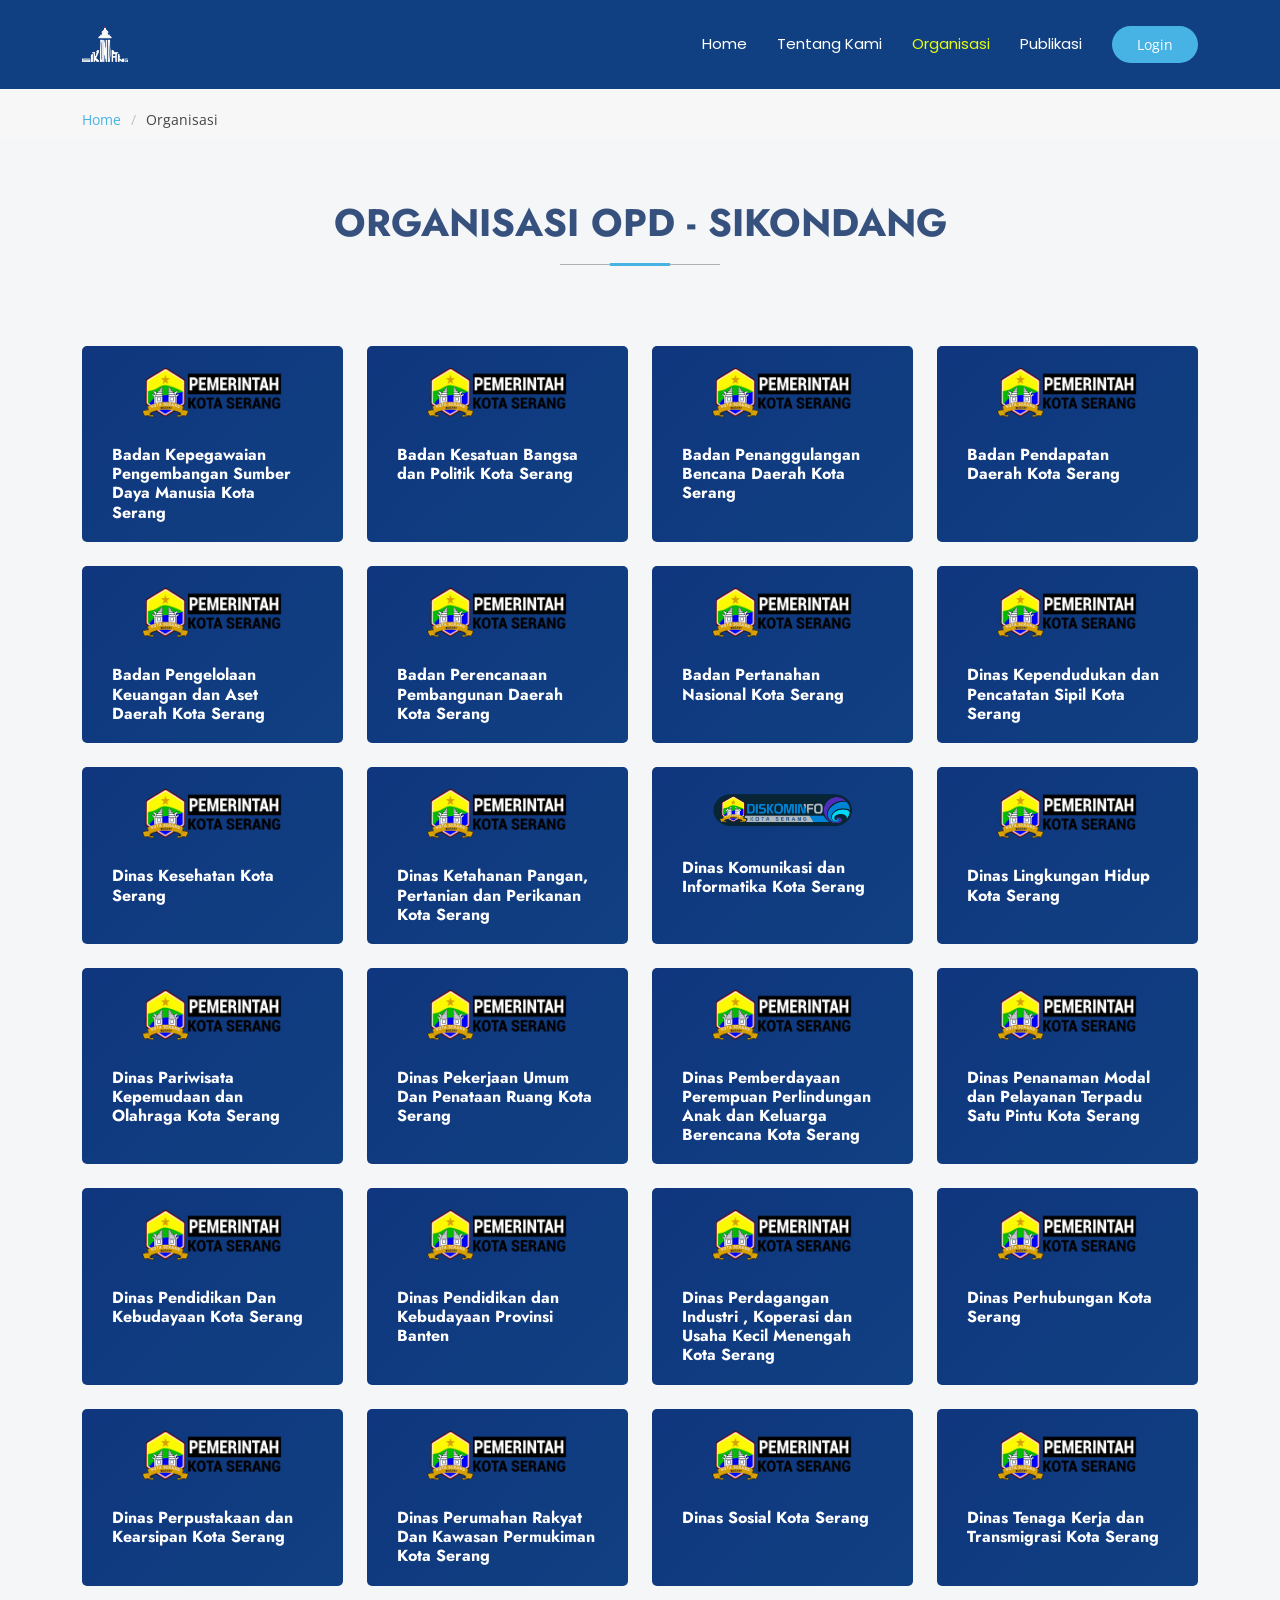
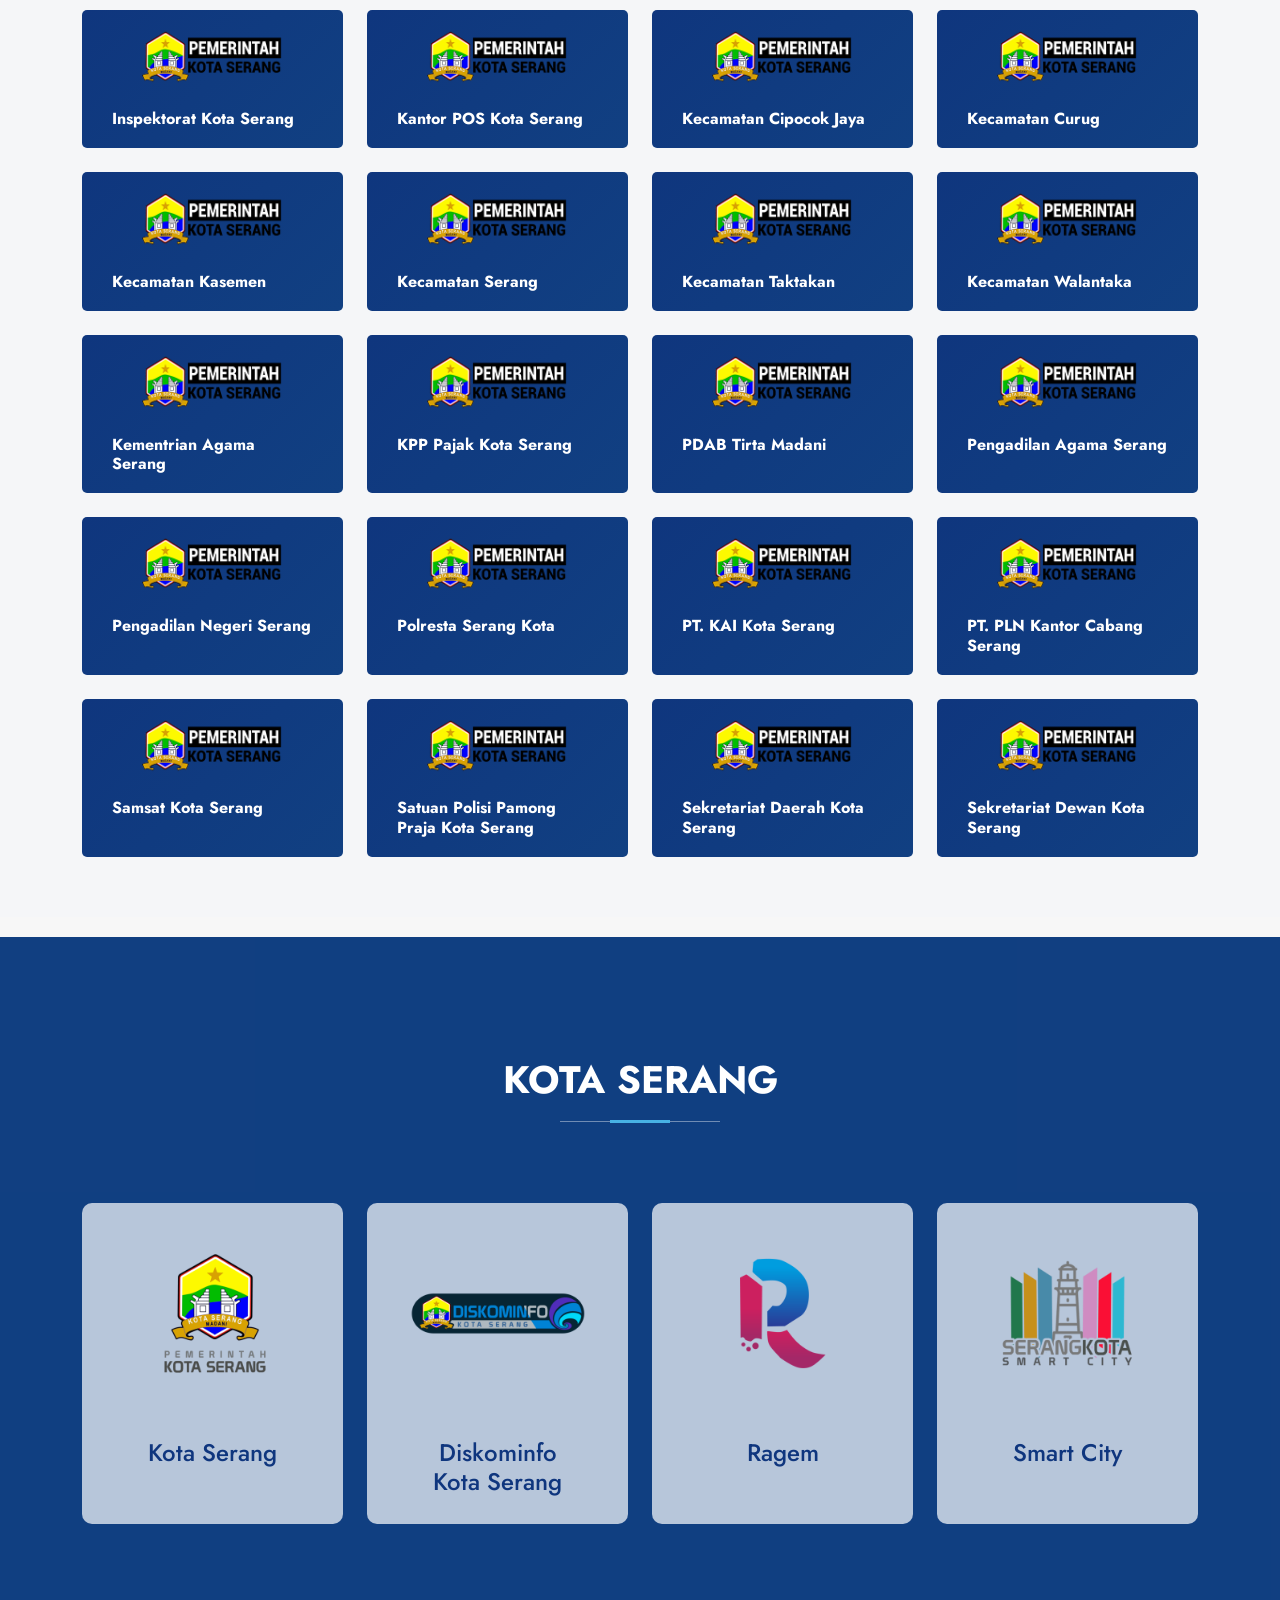
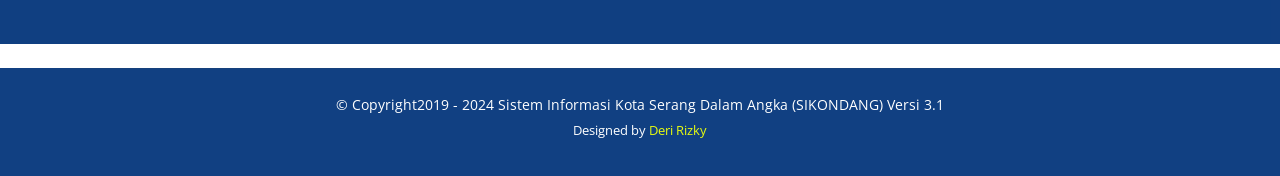
<file: organisasi.html>
<!DOCTYPE html>
<html lang="en">

<head>
  <meta charset="utf-8">
  <meta content="width=device-width, initial-scale=1.0" name="viewport">
  <title>sikondang.go.id</title>
  <meta name="description" content="">
  <meta name="keywords" content="">

  <!-- Favicons -->
  <link href="assets/img/kotaserang/sikondang.png" rel="icon">

  <!-- Fonts -->
  <link href="https://fonts.googleapis.com" rel="preconnect">
  <link href="https://fonts.gstatic.com" rel="preconnect" crossorigin>
  <link href="https://fonts.googleapis.com/css2?family=Open+Sans:ital,wght@0,300;0,400;0,500;0,600;0,700;0,800;1,300;1,400;1,500;1,600;1,700;1,800&family=Poppins:ital,wght@0,100;0,200;0,300;0,400;0,500;0,600;0,700;0,800;0,900;1,100;1,200;1,300;1,400;1,500;1,600;1,700;1,800;1,900&family=Jost:ital,wght@0,100;0,200;0,300;0,400;0,500;0,600;0,700;0,800;0,900;1,100;1,200;1,300;1,400;1,500;1,600;1,700;1,800;1,900&display=swap" rel="stylesheet">

  <!-- Vendor CSS Files -->
  <link href="assets/vendor/bootstrap/css/bootstrap.min.css" rel="stylesheet">
  <link href="assets/vendor/bootstrap-icons/bootstrap-icons.css" rel="stylesheet">
  <link href="assets/vendor/aos/aos.css" rel="stylesheet">
  <link href="assets/vendor/glightbox/css/glightbox.min.css" rel="stylesheet">
  <link href="assets/vendor/swiper/swiper-bundle.min.css" rel="stylesheet">

  <link href="assets/css/main.css" rel="stylesheet">
</head>

<body class="service-details-page">

  <header id="header" class="header d-flex align-items-center sticky-top">
    <div class="container-fluid container-xl position-relative d-flex align-items-center">

      <a href="index.html" class="logo d-flex align-items-center me-auto">
        <img src="assets/img/kotaserang/sikondang1.png" alt="">   
      </a>

      <nav id="navmenu" class="navmenu">
        <ul>
          <li><a href="index.html">Home</a></li>
          <li><a href="tentang-kami.html">Tentang Kami</a></li>
          <li><a href="organisasi.html" class="active">Organisasi</a></li>
          <li><a href="publikasi.html">Publikasi</a></li>
          </li>
        </ul>
        <i class="mobile-nav-toggle d-xl-none bi bi-list"></i>
      </nav>

      <a class="btn-getstarted" href="#about">Login</a>

    </div>
  </header>

  <main class="main">
    <div class="page-title" data-aos="fade">
      <div class="container">
        <nav class="breadcrumbs">
          <ol>
            <li><a href="index.html">Home</a></li>
            <li class="current"><Obj>Organisasi</Obj></li>
          </ol>
        </nav>
        </div>
        <section id="services" class="services section light-background">

          <!-- Section Title -->
          <div class="container section-title" data-aos="fade-up" >
            <h2>Organisasi OPD - Sikondang</h2>
          </div><!-- End Section Title -->
    
          <div class="container">
    
            <div class="row gy-4">
    
              <div class="col-xl-3 col-md-6 d-flex" data-aos="fade-up" data-aos-delay="100">
                <div class="service-item position-relative">
                  <div><img src="assets/img/kotaserang/pemerintah.png" alt="" class="icon"></div>
                  <h4 style="font-size: 100%"><a href="" class="stretched-link">Badan Kepegawaian Pengembangan Sumber Daya Manusia Kota Serang
                  </a></h4>
                </div>
              </div><!-- End Service Item -->
    
              <div class="col-xl-3 col-md-6 d-flex" data-aos="fade-up" data-aos-delay="200">
                <div class="service-item position-relative">
                  <div><img src="assets/img/kotaserang/pemerintah.png" alt="" class="icon"></div>
                  <h4 style="font-size: 100%"><a href="" class="stretched-link">Badan Kesatuan Bangsa dan Politik Kota Serang</a></h4>
                </div>
              </div><!-- End Service Item -->
    
              <div class="col-xl-3 col-md-6 d-flex" data-aos="fade-up" data-aos-delay="300">
                <div class="service-item position-relative">
                  <div><img src="assets/img/kotaserang/pemerintah.png" alt="" class="icon"></div>
                  <h4 style="font-size: 100%"><a href="" class="stretched-link">Badan Penanggulangan Bencana Daerah Kota Serang</a></h4>
                </div>
              </div><!-- End Service Item -->
              <div class="col-xl-3 col-md-6 d-flex" data-aos="fade-up" data-aos-delay="400">
                <div class="service-item position-relative">
                  <div><img src="assets/img/kotaserang/pemerintah.png" alt="" class="icon"></div>
                  <h4 style="font-size: 100%"><a href="" class="stretched-link">Badan Pendapatan Daerah Kota Serang</a></h4>
                </div>
              </div><!-- End Service Item -->
              <div class="col-xl-3 col-md-6 d-flex" data-aos="fade-up" data-aos-delay="100">
                <div class="service-item position-relative">
                  <div><img src="assets/img/kotaserang/pemerintah.png" alt="" class="icon"></div>
                  <h4 style="font-size: 100%"><a href="" class="stretched-link">Badan Pengelolaan Keuangan dan Aset Daerah Kota Serang</a></h4>
                </div>
              </div><!-- End Service Item -->
              <div class="col-xl-3 col-md-6 d-flex" data-aos="fade-up" data-aos-delay="200">
                <div class="service-item position-relative">
                  <div><img src="assets/img/kotaserang/pemerintah.png" alt="" class="icon"></div>
                  <h4 style="font-size: 100%"><a href="" class="stretched-link">Badan Perencanaan Pembangunan Daerah Kota Serang</a></h4>
                </div>
              </div><!-- End Service Item -->
              <div class="col-xl-3 col-md-6 d-flex" data-aos="fade-up" data-aos-delay="300">
                <div class="service-item position-relative">
                  <div><img src="assets/img/kotaserang/pemerintah.png" alt="" class="icon"></div>
                  <h4 style="font-size: 100%"><a href="" class="stretched-link">Badan Pertanahan Nasional Kota Serang</a></h4>
                </div>
              </div><!-- End Service Item -->
              <div class="col-xl-3 col-md-6 d-flex" data-aos="fade-up" data-aos-delay="400">
                <div class="service-item position-relative">
                  <div><img src="assets/img/kotaserang/pemerintah.png" alt="" class="icon"></div>
                  <h4 style="font-size: 100%"><a href="" class="stretched-link">Dinas Kependudukan dan Pencatatan Sipil Kota Serang</a></h4>
                </div>
              </div><!-- End Service Item -->
              <div class="col-xl-3 col-md-6 d-flex" data-aos="fade-up" data-aos-delay="100">
                <div class="service-item position-relative">
                  <div><img src="assets/img/kotaserang/pemerintah.png" alt="" class="icon"></div>
                  <h4 style="font-size: 100%"><a href="" class="stretched-link">Dinas Kesehatan Kota Serang</a></h4>
                </div>
              </div><!-- End Service Item -->
              <div class="col-xl-3 col-md-6 d-flex" data-aos="fade-up" data-aos-delay="200">
                <div class="service-item position-relative">
                  <div><img src="assets/img/kotaserang/pemerintah.png" alt="" class="icon"></div>
                  <h4 style="font-size: 100%"><a href="" class="stretched-link">Dinas Ketahanan Pangan, Pertanian dan Perikanan Kota Serang</a></h4>
                </div>
              </div><!-- End Service Item -->
              <div class="col-xl-3 col-md-6 d-flex" data-aos="fade-up" data-aos-delay="300">
                <div class="service-item position-relative">
                  <div><img src="assets/img/kotaserang/diskominfo.png" alt="" class="icon"></div>
                  <h4 style="font-size: 100%"><a href="" class="stretched-link">Dinas Komunikasi dan Informatika Kota Serang</a></h4>
                </div>
              </div><!-- End Service Item -->
              <div class="col-xl-3 col-md-6 d-flex" data-aos="fade-up" data-aos-delay="400">
                <div class="service-item position-relative">
                  <div><img src="assets/img/kotaserang/pemerintah.png" alt="" class="icon"></div>
                  <h4 style="font-size: 100%"><a href="" class="stretched-link">Dinas Lingkungan Hidup Kota Serang</a></h4>
                </div>
              </div><!-- End Service Item -->
              <div class="col-xl-3 col-md-6 d-flex" data-aos="fade-up" data-aos-delay="100">
                <div class="service-item position-relative">
                  <div><img src="assets/img/kotaserang/pemerintah.png" alt="" class="icon"></div>
                  <h4 style="font-size: 100%"><a href="" class="stretched-link">Dinas Pariwisata Kepemudaan dan Olahraga Kota Serang</a></h4>
                </div>
              </div><!-- End Service Item -->
              <div class="col-xl-3 col-md-6 d-flex" data-aos="fade-up" data-aos-delay="200">
                <div class="service-item position-relative">
                  <div><img src="assets/img/kotaserang/pemerintah.png" alt="" class="icon"></div>
                  <h4 style="font-size: 100%"><a href="" class="stretched-link">Dinas Pekerjaan Umum Dan Penataan Ruang Kota Serang</a></h4>
                </div>
              </div><!-- End Service Item -->
              <div class="col-xl-3 col-md-6 d-flex" data-aos="fade-up" data-aos-delay="300">
                <div class="service-item position-relative">
                  <div><img src="assets/img/kotaserang/pemerintah.png" alt="" class="icon"></div>
                  <h4 style="font-size: 100%"><a href="" class="stretched-link">Dinas Pemberdayaan Perempuan Perlindungan Anak dan Keluarga Berencana Kota Serang</a></h4>
                </div>
              </div><!-- End Service Item -->
              <div class="col-xl-3 col-md-6 d-flex" data-aos="fade-up" data-aos-delay="400">
                <div class="service-item position-relative">
                  <div><img src="assets/img/kotaserang/pemerintah.png" alt="" class="icon"></div>
                  <h4 style="font-size: 100%"><a href="" class="stretched-link">Dinas Penanaman Modal dan Pelayanan Terpadu Satu Pintu Kota Serang</a></h4>
                </div>
              </div><!-- End Service Item -->
              <div class="col-xl-3 col-md-6 d-flex" data-aos="fade-up" data-aos-delay="100">
                <div class="service-item position-relative">
                  <div><img src="assets/img/kotaserang/pemerintah.png" alt="" class="icon"></div>
                  <h4 style="font-size: 100%"><a href="" class="stretched-link">Dinas Pendidikan Dan Kebudayaan Kota Serang</a></h4>
                </div>
              </div><!-- End Service Item -->
              <div class="col-xl-3 col-md-6 d-flex" data-aos="fade-up" data-aos-delay="200">
                <div class="service-item position-relative">
                  <div><img src="assets/img/kotaserang/pemerintah.png" alt="" class="icon"></div>
                  <h4 style="font-size: 100%"><a href="" class="stretched-link">Dinas Pendidikan dan Kebudayaan Provinsi Banten</a></h4>
                </div>
              </div><!-- End Service Item -->
              <div class="col-xl-3 col-md-6 d-flex" data-aos="fade-up" data-aos-delay="300">
                <div class="service-item position-relative">
                  <div><img src="assets/img/kotaserang/pemerintah.png" alt="" class="icon"></div>
                  <h4 style="font-size: 100%"><a href="" class="stretched-link">Dinas Perdagangan Industri , Koperasi dan Usaha Kecil Menengah Kota Serang</a></h4>
                </div>
              </div><!-- End Service Item -->
              <div class="col-xl-3 col-md-6 d-flex" data-aos="fade-up" data-aos-delay="400">
                <div class="service-item position-relative">
                  <div><img src="assets/img/kotaserang/pemerintah.png" alt="" class="icon"></div>
                  <h4 style="font-size: 100%"><a href="" class="stretched-link">Dinas Perhubungan Kota Serang</a></h4>
                </div>
              </div><!-- End Service Item -->
              <div class="col-xl-3 col-md-6 d-flex" data-aos="fade-up" data-aos-delay="100">
                <div class="service-item position-relative">
                  <div><img src="assets/img/kotaserang/pemerintah.png" alt="" class="icon"></div>
                  <h4 style="font-size: 100%"><a href="" class="stretched-link">Dinas Perpustakaan dan Kearsipan Kota Serang</a></h4>
                </div>
              </div><!-- End Service Item -->
              <div class="col-xl-3 col-md-6 d-flex" data-aos="fade-up" data-aos-delay="200">
                <div class="service-item position-relative">
                  <div><img src="assets/img/kotaserang/pemerintah.png" alt="" class="icon"></div>
                  <h4 style="font-size: 100%"><a href="" class="stretched-link">Dinas Perumahan Rakyat Dan Kawasan Permukiman Kota Serang</a></h4>
                </div>
              </div><!-- End Service Item -->
              <div class="col-xl-3 col-md-6 d-flex" data-aos="fade-up" data-aos-delay="300">
                <div class="service-item position-relative">
                  <div><img src="assets/img/kotaserang/pemerintah.png" alt="" class="icon"></div>
                  <h4 style="font-size: 100%"><a href="" class="stretched-link">Dinas Sosial Kota Serang</a></h4>
                </div>
              </div><!-- End Service Item -->
              <div class="col-xl-3 col-md-6 d-flex" data-aos="fade-up" data-aos-delay="400">
                <div class="service-item position-relative">
                  <div><img src="assets/img/kotaserang/pemerintah.png" alt="" class="icon"></div>
                  <h4 style="font-size: 100%"><a href="" class="stretched-link">Dinas Tenaga Kerja dan Transmigrasi Kota Serang</a></h4>
                </div>
              </div><!-- End Service Item -->
                <div class="col-xl-3 col-md-6 d-flex" data-aos="fade-up" data-aos-delay="100">
                  <div class="service-item position-relative">
                    <div><img src="assets/img/kotaserang/pemerintah.png" alt="" class="icon"></div>
                    <h4 style="font-size: 100%"><a href="" class="stretched-link">Inspektorat Kota Serang</a></h4>
                  </div>
            </div><!-- End Service Item -->
                <div class="col-xl-3 col-md-6 d-flex" data-aos="fade-up" data-aos-delay="200">
                  <div class="service-item position-relative">
                    <div><img src="assets/img/kotaserang/pemerintah.png" alt="" class="icon"></div>
                    <h4 style="font-size: 100%"><a href="" class="stretched-link">Kantor POS Kota Serang</a></h4>
                  </div>
              </div><!-- End Service Item -->
              <div class="col-xl-3 col-md-6 d-flex" data-aos="fade-up" data-aos-delay="300">
                <div class="service-item position-relative">
                  <div><img src="assets/img/kotaserang/pemerintah.png" alt="" class="icon"></div>
                  <h4 style="font-size: 100%"><a href="" class="stretched-link">Kecamatan Cipocok Jaya</a></h4>
                </div>
              </div><!-- End Service Item -->
              <div class="col-xl-3 col-md-6 d-flex" data-aos="fade-up" data-aos-delay="400">
                <div class="service-item position-relative">
                  <div><img src="assets/img/kotaserang/pemerintah.png" alt="" class="icon"></div>
                  <h4 style="font-size: 100%"><a href="" class="stretched-link">Kecamatan Curug</a></h4>
                </div>
                </div>
              <div class="col-xl-3 col-md-6 d-flex" data-aos="fade-up" data-aos-delay="100">
                <div class="service-item position-relative">
                  <div><img src="assets/img/kotaserang/pemerintah.png" alt="" class="icon"></div>
                  <h4 style="font-size: 100%"><a href="" class="stretched-link">Kecamatan Kasemen</a></h4>
                </div>
              </div><!-- End Service Item -->
              <div class="col-xl-3 col-md-6 d-flex" data-aos="fade-up" data-aos-delay="200">
                <div class="service-item position-relative">
                  <div><img src="assets/img/kotaserang/pemerintah.png" alt="" class="icon"></div>
                  <h4 style="font-size: 100%"><a href="" class="stretched-link">Kecamatan Serang</a></h4>
                </div>
              </div><!-- End Service Item -->
              <div class="col-xl-3 col-md-6 d-flex" data-aos="fade-up" data-aos-delay="300">
                <div class="service-item position-relative">
                  <div><img src="assets/img/kotaserang/pemerintah.png" alt="" class="icon"></div>
                  <h4 style="font-size: 100%"><a href="" class="stretched-link">Kecamatan Taktakan</a></h4>
                </div>
              </div><!-- End Service Item -->
              <div class="col-xl-3 col-md-6 d-flex" data-aos="fade-up" data-aos-delay="400">
                <div class="service-item position-relative">
                  <div><img src="assets/img/kotaserang/pemerintah.png" alt="" class="icon"></div>
                  <h4 style="font-size: 100%"><a href="" class="stretched-link">Kecamatan Walantaka</a></h4>
                </div>
              </div><!-- End Service Item -->
              <div class="col-xl-3 col-md-6 d-flex" data-aos="fade-up" data-aos-delay="100">
                <div class="service-item position-relative">
                  <div><img src="assets/img/kotaserang/pemerintah.png" alt="" class="icon"></div>
                  <h4 style="font-size: 100%"><a href="" class="stretched-link">Kementrian Agama Serang</a></h4>
                </div>
              </div><!-- End Service Item -->
              <div class="col-xl-3 col-md-6 d-flex" data-aos="fade-up" data-aos-delay="200">
                <div class="service-item position-relative">
                  <div><img src="assets/img/kotaserang/pemerintah.png" alt="" class="icon"></div>
                  <h4 style="font-size: 100%"><a href="" class="stretched-link">KPP Pajak Kota Serang</a></h4>
                </div>
              </div><!-- End Service Item -->
              <div class="col-xl-3 col-md-6 d-flex" data-aos="fade-up" data-aos-delay="300">
                <div class="service-item position-relative">
                  <div><img src="assets/img/kotaserang/pemerintah.png" alt="" class="icon"></div>
                  <h4 style="font-size: 100%"><a href="" class="stretched-link">PDAB Tirta Madani</a></h4>
                </div>
              </div><!-- End Service Item -->
              <div class="col-xl-3 col-md-6 d-flex" data-aos="fade-up" data-aos-delay="400">
                <div class="service-item position-relative">
                  <div><img src="assets/img/kotaserang/pemerintah.png" alt="" class="icon"></div>
                  <h4 style="font-size: 100%"><a href="" class="stretched-link">Pengadilan Agama Serang</a></h4>
                </div>
              </div><!-- End Service Item -->
              <div class="col-xl-3 col-md-6 d-flex" data-aos="fade-up" data-aos-delay="100">
                <div class="service-item position-relative">
                  <div><img src="assets/img/kotaserang/pemerintah.png" alt="" class="icon"></div>
                  <h4 style="font-size: 100%"><a href="" class="stretched-link">Pengadilan Negeri Serang</a></h4>
                </div>
              </div><!-- End Service Item -->
              <div class="col-xl-3 col-md-6 d-flex" data-aos="fade-up" data-aos-delay="200">
                <div class="service-item position-relative">
                  <div><img src="assets/img/kotaserang/pemerintah.png" alt="" class="icon"></div>
                  <h4 style="font-size: 100%"><a href="" class="stretched-link">Polresta Serang Kota</a></h4>
                </div>
              </div><!-- End Service Item -->
              <div class="col-xl-3 col-md-6 d-flex" data-aos="fade-up" data-aos-delay="300">
                <div class="service-item position-relative">
                  <div><img src="assets/img/kotaserang/pemerintah.png" alt="" class="icon"></div>
                  <h4 style="font-size: 100%"><a href="" class="stretched-link">PT. KAI Kota Serang</a></h4>
                </div>
              </div><!-- End Service Item -->
              <div class="col-xl-3 col-md-6 d-flex" data-aos="fade-up" data-aos-delay="400">
                <div class="service-item position-relative">
                  <div><img src="assets/img/kotaserang/pemerintah.png" alt="" class="icon"></div>
                  <h4 style="font-size: 100%"><a href="" class="stretched-link">PT. PLN Kantor Cabang Serang</a></h4>
                </div>
              </div><!-- End Service Item -->
              <div class="col-xl-3 col-md-6 d-flex" data-aos="fade-up" data-aos-delay="100">
                <div class="service-item position-relative">
                  <div><img src="assets/img/kotaserang/pemerintah.png" alt="" class="icon"></div>
                  <h4 style="font-size: 100%"><a href="" class="stretched-link">Samsat Kota Serang</a></h4>
                </div>
              </div><!-- End Service Item -->
              <div class="col-xl-3 col-md-6 d-flex" data-aos="fade-up" data-aos-delay="200">
                <div class="service-item position-relative">
                  <div><img src="assets/img/kotaserang/pemerintah.png" alt="" class="icon"></div>
                  <h4 style="font-size: 100%"><a href="" class="stretched-link">Satuan Polisi Pamong Praja Kota Serang</a></h4>
                </div>
              </div><!-- End Service Item -->
              <div class="col-xl-3 col-md-6 d-flex" data-aos="fade-up" data-aos-delay="300">
                <div class="service-item position-relative">
                  <div><img src="assets/img/kotaserang/pemerintah.png" alt="" class="icon"></div>
                  <h4 style="font-size: 100%"><a href="" class="stretched-link">Sekretariat Daerah Kota Serang</a></h4>
                </div>
              </div><!-- End Service Item -->
              <div class="col-xl-3 col-md-6 d-flex" data-aos="fade-up" data-aos-delay="400">
                <div class="service-item position-relative">
                  <div><img src="assets/img/kotaserang/pemerintah.png" alt="" class="icon"></div>
                  <h4 style="font-size: 100%"><a href="" class="stretched-link">Sekretariat Dewan Kota Serang</a></h4>
                </div>
              </div><!-- End Service Item -->
            </div>
    
          </div>
    
        </section><!-- /Services Section -->
  </main>
  <!-- Call To Action Section -->
  <section id="call-to-action" class="call-to-action section dark-background">
    <img src="assets/img/kota-serang.jpg" alt="" class="img">
    <div class="container section-title" data-aos="fade-up" >
      <h2>KOTA SERANG</h2>
    </div><!-- End Section Title -->

    <div class="container">
    <div class="row gy-4">

    
      <div class="col-xl-3 col-md-6 d-flex" data-aos="fade-up" data-aos-delay="100">
        <div class="serangkota-item position-relative">
          <a href="https://serangkota.go.id/"><div><img src="assets/img/kotaserang/kota.png" alt="" class="logo-serangkota">
            <h4>Kota Serang</h4></div></a>
        </div>
      </div>

      <div class="col-xl-3 col-md-6 d-flex" data-aos="fade-up" data-aos-delay="200">
        <div class="serangkota-item position-relative">
          <a href="https://kominfo.serangkota.go.id/"><div><img src="assets/img/kotaserang/kominfo.png" alt="" class="logo-serangkota">
            <h4>Diskominfo Kota Serang</h4></div></a>
        </div>
      </div>

      <div class="col-xl-3 col-md-6 d-flex" data-aos="fade-up" data-aos-delay="300">
        <div class="serangkota-item position-relative">
          <a href="https://ragem.serangkota.go.id/">
            <div><img src="assets/img/kotaserang/rgm.png" alt="" class="logo-serangkota">
              <h4>Ragem</h4></div>
          </a>
        </div>
      </div>
      
      <div class="col-xl-3 col-md-6 d-flex" data-aos="fade-up" data-aos-delay="400">
        <div class="serangkota-item position-relative">
          <a href="https://cctv.serangkota.go.id/">
        <div><img src="assets/img/kotaserang/cctv.png" alt="" class="logo-serangkota">
          <h4>Smart City</h4>
        </div>
      </a>
        </div>
      </div>
  

    </div>
    </div>

  </section><!-- /Call To Action Section -->
  <footer id="footer" class="footer">
    <div class="container copyright text-center mt-4">
      <p>© <span>Copyright</span><span>2019 - 2024 Sistem Informasi Kota Serang Dalam Angka (SIKONDANG) Versi 3.1</span></p>
      <div class="credits">
        Designed by <a href="https://linktr.ee/deririzkyip">Deri Rizky</a>
      </div>
    </div>

  </footer>
  <a href="#" id="scroll-top" class="scroll-top d-flex align-items-center justify-content-center"><i class="bi bi-arrow-up-short"></i></a>
  <script src="assets/vendor/bootstrap/js/bootstrap.bundle.min.js"></script>
  <script src="assets/vendor/php-email-form/validate.js"></script>
  <script src="assets/vendor/aos/aos.js"></script>
  <script src="assets/vendor/glightbox/js/glightbox.min.js"></script>
  <script src="assets/vendor/swiper/swiper-bundle.min.js"></script>
  <script src="assets/vendor/waypoints/noframework.waypoints.js"></script>
  <script src="assets/vendor/imagesloaded/imagesloaded.pkgd.min.js"></script>
  <script src="assets/vendor/isotope-layout/isotope.pkgd.min.js"></script>

  <script src="assets/js/main.js"></script>

</body>

</html>
</file>
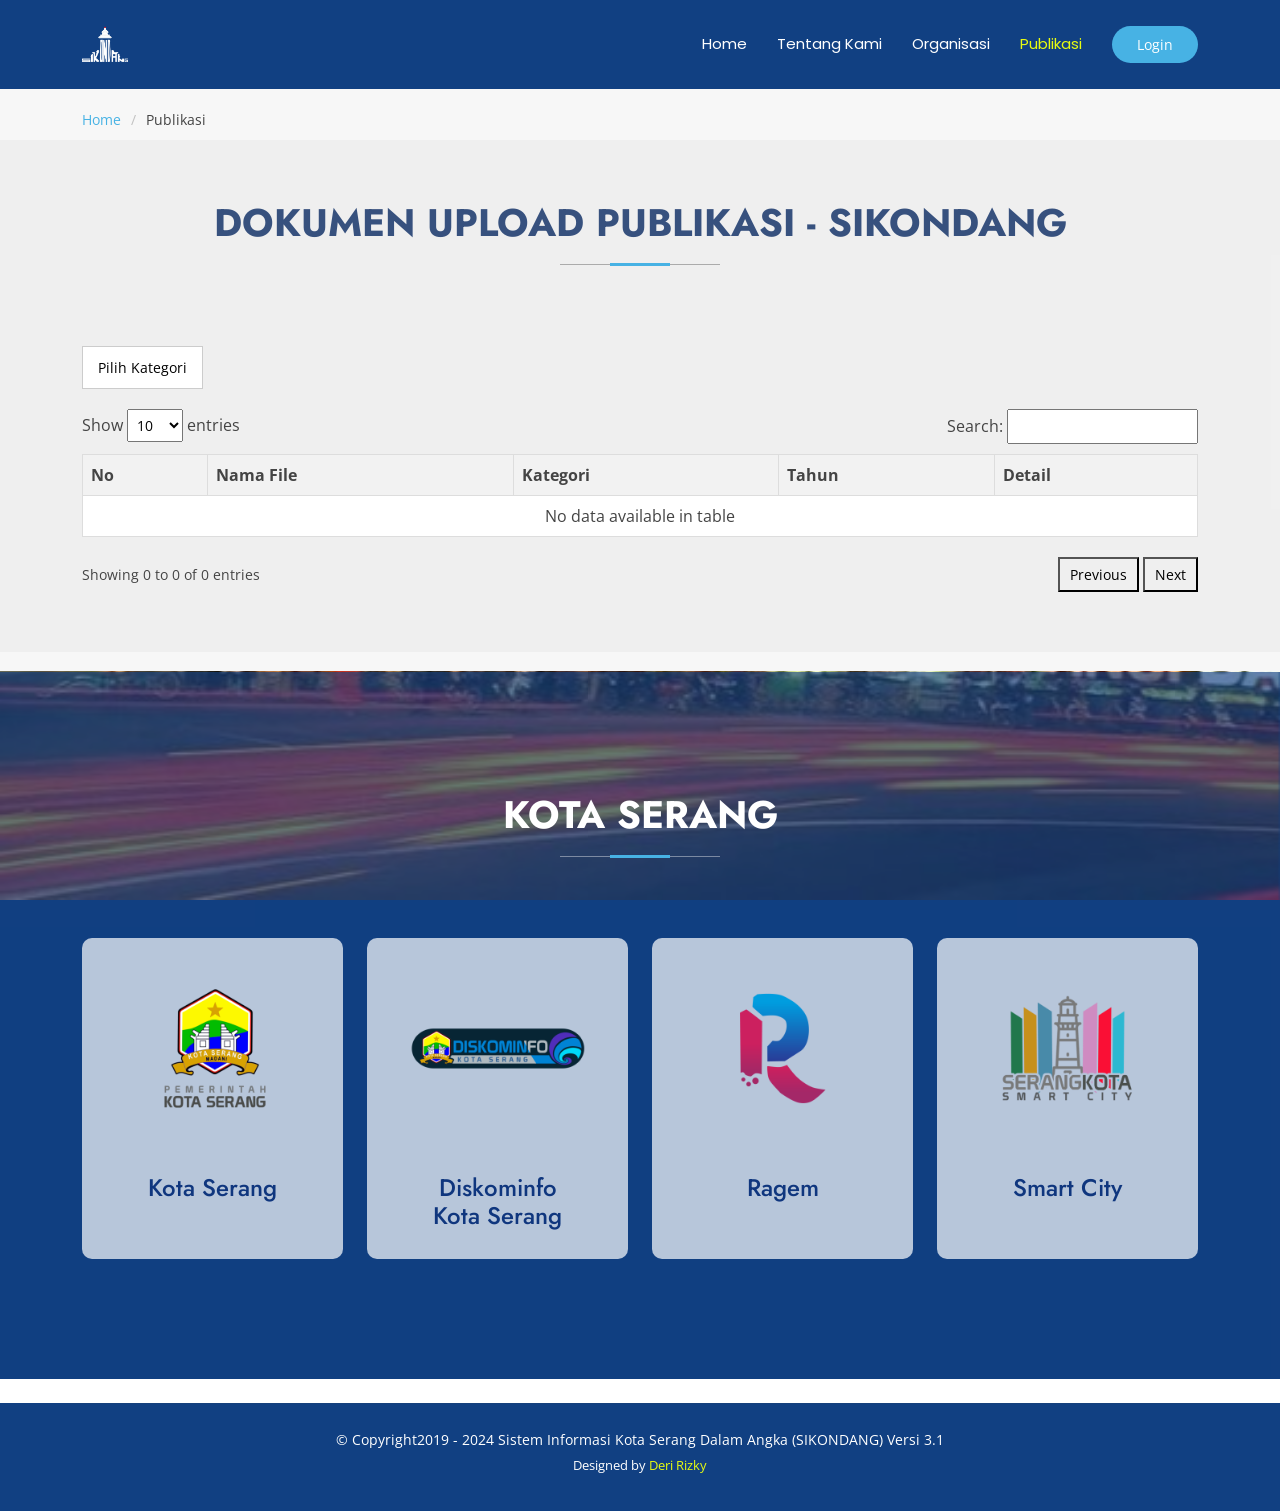
<file: publikasi.html>
<!DOCTYPE html>
<html lang="en">

<head>
  <meta charset="utf-8">
  <meta content="width=device-width, initial-scale=1.0" name="viewport">
  <title>sikondang.go.id</title>
  <meta name="description" content="">
  <meta name="keywords" content="">

  <!-- Favicons -->
  <link href="assets/img/kotaserang/sikondang.png" rel="icon">

  <!-- Fonts -->
  <link href="https://fonts.googleapis.com" rel="preconnect">
  <link href="https://fonts.gstatic.com" rel="preconnect" crossorigin>
  <link href="https://fonts.googleapis.com/css2?family=Open+Sans:ital,wght@0,300;0,400;0,500;0,600;0,700;0,800;1,300;1,400;1,500;1,600;1,700;1,800&family=Poppins:ital,wght@0,100;0,200;0,300;0,400;0,500;0,600;0,700;0,800;0,900;1,100;1,200;1,300;1,400;1,500;1,600;1,700;1,800;1,900&family=Jost:ital,wght@0,100;0,200;0,300;0,400;0,500;0,600;0,700;0,800;0,900;1,100;1,200;1,300;1,400;1,500;1,600;1,700;1,800;1,900&display=swap" rel="stylesheet">

  <!-- Vendor CSS Files -->
  <link href="assets/vendor/bootstrap/css/bootstrap.min.css" rel="stylesheet">
  <link href="assets/vendor/bootstrap-icons/bootstrap-icons.css" rel="stylesheet">
  <link href="assets/vendor/aos/aos.css" rel="stylesheet">
  <link href="assets/vendor/glightbox/css/glightbox.min.css" rel="stylesheet">
  <link href="assets/vendor/swiper/swiper-bundle.min.css" rel="stylesheet">

  <link href="assets/css/main.css" rel="stylesheet">
</head>

<body class="service-details-page">

  <header id="header" class="header d-flex align-items-center sticky-top">
    <div class="container-fluid container-xl position-relative d-flex align-items-center">

      <a href="index.html" class="logo d-flex align-items-center me-auto">
        <img src="assets/img/kotaserang/sikondang1.png" alt="">   
      </a>

      <nav id="navmenu" class="navmenu">
        <ul>
          <li><a href="index.html">Home</a></li>
          <li><a href="tentang-kami.html">Tentang Kami</a></li>
          <li><a href="organisasi.html">Organisasi</a></li>
          <li><a href="publikasi.html" class="active">Publikasi</a></li>
          </li>
        </ul>
        <i class="mobile-nav-toggle d-xl-none bi bi-list"></i>
      </nav>

      <a class="btn-getstarted" href="#about">Login</a>

    </div>
  </header>

  <main class="main">
    <div class="page-title" data-aos="fade">
      <div class="container">
        <nav class="breadcrumbs">
          <ol>
            <li><a href="index.html">Home</a></li>
            <li class="current">Publikasi</li>
          </ol>
        </nav>
        </div>
    <section id="starter-section" class="starter-section section">

      <div class="container section-title">
        <h2>Dokumen Upload Publikasi - Sikondang</h2>
      </div>
      <div class="container">
        <div class="row gy-4">
        
            <div class="dropdownn">
              <button>
                  <i class="fas fa-ellipsis-v"></i> Pilih Kategori <i class="fas fa-caret-down"></i>
              </button>
              <div class="dropdownn-content">
                  <a href="#">Kategori 1</a>
                  <a href="#">Kategori 2</a>
                  <a href="#">Kategori 3</a>
              </div>
          </div>
      
          <div class="tab-container">
              <div class="tab-controls">
                  <div>
                      Show 
                      <select>
                          <option value="10">10</option>
                          <option value="25">25</option>
                          <option value="50">50</option>
                          <option value="100">100</option>
                      </select> 
                      entries
                  </div>
                  <div>
                      Search: <input type="text">
                  </div>
              </div>
      
              <table>
                  <thead>
                      <tr>
                          <th>No</th>
                          <th>Nama File</th>
                          <th>Kategori</th>
                          <th>Tahun</th>
                          <th>Detail</th>
                      </tr>
                  </thead>
                  <tbody>
                      <tr>
                          <td colspan="5" style="text-align: center;">No data available in table</td>
                      </tr>
                  </tbody>
              </table>
      
              <div class="pagination">
                  <div class="pagination-info">
                      Showing 0 to 0 of 0 entries
                  </div>
                  <div>
                      <button>Previous</button>
                      <button>Next</button>
                  </div>
              </div>
          </div>
          </div>
        </div>
  
      </div>

    </section>
  </main>
  <!-- Call To Action Section -->
  <section id="call-to-action" class="call-to-action section dark-background">
    <img src="assets/img/kota-serang.jpg" alt="" class="img">
    <div class="container section-title" data-aos="fade-up" >
      <h2>KOTA SERANG</h2>
    </div><!-- End Section Title -->

    <div class="container">
    <div class="row gy-4">

    
      <div class="col-xl-3 col-md-6 d-flex" data-aos="fade-up" data-aos-delay="100">
        <div class="serangkota-item position-relative">
          <a href="https://serangkota.go.id/"><div><img src="assets/img/kotaserang/kota.png" alt="" class="logo-serangkota">
            <h4>Kota Serang</h4></div></a>
        </div>
      </div>

      <div class="col-xl-3 col-md-6 d-flex" data-aos="fade-up" data-aos-delay="200">
        <div class="serangkota-item position-relative">
          <a href="https://kominfo.serangkota.go.id/"><div><img src="assets/img/kotaserang/kominfo.png" alt="" class="logo-serangkota">
            <h4>Diskominfo Kota Serang</h4></div></a>
        </div>
      </div>

      <div class="col-xl-3 col-md-6 d-flex" data-aos="fade-up" data-aos-delay="300">
        <div class="serangkota-item position-relative">
          <a href="https://ragem.serangkota.go.id/">
            <div><img src="assets/img/kotaserang/rgm.png" alt="" class="logo-serangkota">
              <h4>Ragem</h4></div>
          </a>
        </div>
      </div>
      
      <div class="col-xl-3 col-md-6 d-flex" data-aos="fade-up" data-aos-delay="400">
        <div class="serangkota-item position-relative">
          <a href="https://cctv.serangkota.go.id/">
        <div><img src="assets/img/kotaserang/cctv.png" alt="" class="logo-serangkota">
          <h4>Smart City</h4>
        </div>
      </a>
        </div>
      </div>
  

    </div>
    </div>

  </section><!-- /Call To Action Section -->
  <footer id="footer" class="footer">
    <div class="container copyright text-center mt-4">
      <p>© <span>Copyright</span><span>2019 - 2024 Sistem Informasi Kota Serang Dalam Angka (SIKONDANG) Versi 3.1</span></p>
      <div class="credits">
        Designed by <a href="https://linktr.ee/deririzkyip">Deri Rizky</a>
      </div>
    </div>

  </footer>
  <a href="#" id="scroll-top" class="scroll-top d-flex align-items-center justify-content-center"><i class="bi bi-arrow-up-short"></i></a>
  <script src="assets/vendor/bootstrap/js/bootstrap.bundle.min.js"></script>
  <script src="assets/vendor/php-email-form/validate.js"></script>
  <script src="assets/vendor/aos/aos.js"></script>
  <script src="assets/vendor/glightbox/js/glightbox.min.js"></script>
  <script src="assets/vendor/swiper/swiper-bundle.min.js"></script>
  <script src="assets/vendor/waypoints/noframework.waypoints.js"></script>
  <script src="assets/vendor/imagesloaded/imagesloaded.pkgd.min.js"></script>
  <script src="assets/vendor/isotope-layout/isotope.pkgd.min.js"></script>

  <script src="assets/js/main.js"></script>

</body>

</html>
</file>
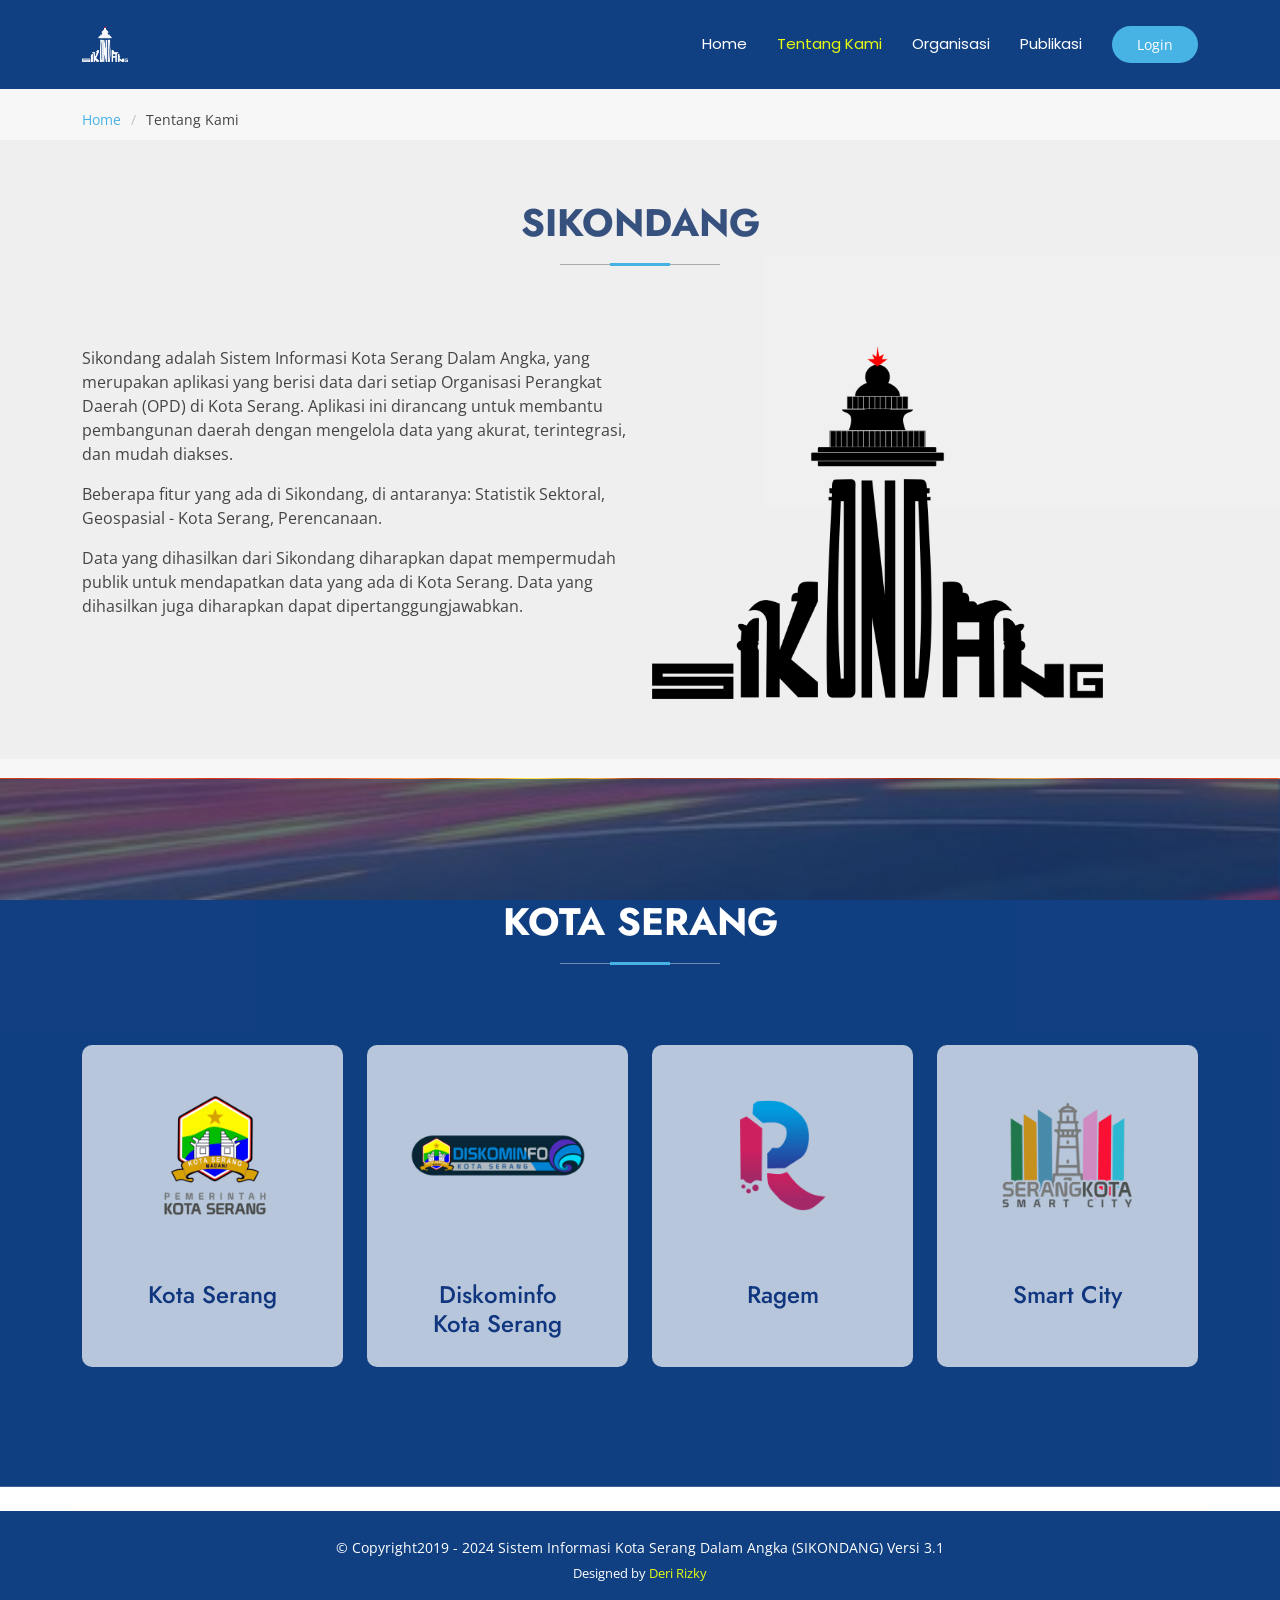
<file: tentang-kami.html>
<!DOCTYPE html>
<html lang="en">

<head>
  <meta charset="utf-8">
  <meta content="width=device-width, initial-scale=1.0" name="viewport"> 
  <title>sikondang.go.id</title>
  <meta name="description" content="">
  <meta name="keywords" content="">

  <!-- Favicons -->
  <link href="assets/img/kotaserang/sikondang.png" rel="icon">

  <!-- Fonts -->
  <link href="https://fonts.googleapis.com" rel="preconnect">
  <link href="https://fonts.gstatic.com" rel="preconnect" crossorigin>
  <link href="https://fonts.googleapis.com/css2?family=Open+Sans:ital,wght@0,300;0,400;0,500;0,600;0,700;0,800;1,300;1,400;1,500;1,600;1,700;1,800&family=Poppins:ital,wght@0,100;0,200;0,300;0,400;0,500;0,600;0,700;0,800;0,900;1,100;1,200;1,300;1,400;1,500;1,600;1,700;1,800;1,900&family=Jost:ital,wght@0,100;0,200;0,300;0,400;0,500;0,600;0,700;0,800;0,900;1,100;1,200;1,300;1,400;1,500;1,600;1,700;1,800;1,900&display=swap" rel="stylesheet">

  <!-- Vendor CSS Files -->
  <link href="assets/vendor/bootstrap/css/bootstrap.min.css" rel="stylesheet">
  <link href="assets/vendor/bootstrap-icons/bootstrap-icons.css" rel="stylesheet">
  <link href="assets/vendor/aos/aos.css" rel="stylesheet">
  <link href="assets/vendor/glightbox/css/glightbox.min.css" rel="stylesheet">
  <link href="assets/vendor/swiper/swiper-bundle.min.css" rel="stylesheet">

  <link href="assets/css/main.css" rel="stylesheet">
</head>

<body class="service-details-page">

  <header id="header" class="header d-flex align-items-center sticky-top">
    <div class="container-fluid container-xl position-relative d-flex align-items-center">

      <a href="index.html" class="logo d-flex align-items-center me-auto">
        <img src="assets/img/kotaserang/sikondang1.png" alt="">   
      </a>

      <nav id="navmenu" class="navmenu">
        <ul>
          <li><a href="index.html">Home</a></li>
          <li><a href="tentang-kami.html" class="active">Tentang Kami</a></li>
          <li><a href="organisasi.html">Organisasi</a></li>
          <li><a href="publikasi.html">Publikasi</a></li>
          </li>
        </ul>
        <i class="mobile-nav-toggle d-xl-none bi bi-list"></i>
      </nav>

      <a class="btn-getstarted" href="#about">Login</a>

    </div>
  </header>

  <main class="main">
    <div class="page-title" data-aos="fade">
      <div class="container">
        <nav class="breadcrumbs">
          <ol>
            <li><a href="index.html">Home</a></li>
            <li class="current">Tentang Kami</li>
          </ol>
        </nav>
        </div>
    <section id="starter-section" class="starter-section section">

      <div class="container section-title">
        <h2>SIKONDANG</h2>
      </div>
      <div class="container">
        <div class="row gy-4">
          <div class="col-lg-6 content" data-aos="fade-up" data-aos-delay="200">
            <p>
              Sikondang adalah Sistem Informasi Kota Serang Dalam Angka,
              yang merupakan aplikasi yang berisi data dari setiap Organisasi
              Perangkat Daerah (OPD) di Kota Serang. Aplikasi ini dirancang
              untuk membantu pembangunan daerah dengan mengelola data yang akurat,
              terintegrasi, dan mudah diakses. 

            </p>
            <p>Beberapa fitur yang ada di Sikondang, di antaranya: Statistik Sektoral,
              Geospasial - Kota Serang, Perencanaan. 
 
            </p>
            <p>Data yang dihasilkan dari Sikondang diharapkan dapat mempermudah publik
              untuk mendapatkan data yang ada di Kota Serang. Data yang dihasilkan
              juga diharapkan dapat dipertanggungjawabkan.</p>
          </div>
          <div class="col-lg-5 order-1 order-lg-2 why-us-img">
            <img src="assets/img/kotaserang/sikondang.png" class="img-fluid" alt="" data-aos="zoom-in" data-aos-delay="100">
          </div>
        </div>
        </div>
      </div>

    </section>
  </main>
  <!-- Call To Action Section -->
  <section id="call-to-action" class="call-to-action section dark-background">
    <img src="assets/img/kota-serang.jpg" alt="" class="img">
    <div class="container section-title" data-aos="fade-up" >
      <h2>KOTA SERANG</h2>
    </div><!-- End Section Title -->

    <div class="container">
    <div class="row gy-4">

    
      <div class="col-xl-3 col-md-6 d-flex" data-aos="fade-up" data-aos-delay="100">
        <div class="serangkota-item position-relative">
          <a href="https://serangkota.go.id/"><div><img src="assets/img/kotaserang/kota.png" alt="" class="logo-serangkota">
            <h4>Kota Serang</h4></div></a>
        </div>
      </div>

      <div class="col-xl-3 col-md-6 d-flex" data-aos="fade-up" data-aos-delay="200">
        <div class="serangkota-item position-relative">
          <a href="https://kominfo.serangkota.go.id/"><div><img src="assets/img/kotaserang/kominfo.png" alt="" class="logo-serangkota">
            <h4>Diskominfo Kota Serang</h4></div></a>
        </div>
      </div>

      <div class="col-xl-3 col-md-6 d-flex" data-aos="fade-up" data-aos-delay="300">
        <div class="serangkota-item position-relative">
          <a href="https://ragem.serangkota.go.id/">
            <div><img src="assets/img/kotaserang/rgm.png" alt="" class="logo-serangkota">
              <h4>Ragem</h4></div>
          </a>
        </div>
      </div>
      
      <div class="col-xl-3 col-md-6 d-flex" data-aos="fade-up" data-aos-delay="400">
        <div class="serangkota-item position-relative">
          <a href="https://cctv.serangkota.go.id/">
        <div><img src="assets/img/kotaserang/cctv.png" alt="" class="logo-serangkota">
          <h4>Smart City</h4>
        </div>
      </a>
        </div>
      </div>
  

    </div>
    </div>

  </section><!-- /Call To Action Section -->
  <footer id="footer" class="footer">
    <div class="container copyright text-center mt-4">
      <p>© <span>Copyright</span><span>2019 - 2024 Sistem Informasi Kota Serang Dalam Angka (SIKONDANG) Versi 3.1</span></p>
      <div class="credits">
        Designed by <a href="https://linktr.ee/deririzkyip">Deri Rizky</a>
      </div>
    </div>

  </footer>
  <a href="#" id="scroll-top" class="scroll-top d-flex align-items-center justify-content-center"><i class="bi bi-arrow-up-short"></i></a>
  <script src="assets/vendor/bootstrap/js/bootstrap.bundle.min.js"></script>
  <script src="assets/vendor/php-email-form/validate.js"></script>
  <script src="assets/vendor/aos/aos.js"></script>
  <script src="assets/vendor/glightbox/js/glightbox.min.js"></script>
  <script src="assets/vendor/swiper/swiper-bundle.min.js"></script>
  <script src="assets/vendor/waypoints/noframework.waypoints.js"></script>
  <script src="assets/vendor/imagesloaded/imagesloaded.pkgd.min.js"></script>
  <script src="assets/vendor/isotope-layout/isotope.pkgd.min.js"></script>

  <script src="assets/js/main.js"></script>

</body>

</html>
</file>
<file: assets/css/main.css>
/**
* Template Name: Arsha
* Template URL: https://bootstrapmade.com/arsha-free-bootstrap-html-template-corporate/
* Updated: Aug 07 2024 with Bootstrap v5.3.3
* Author: BootstrapMade.com
* License: https://bootstrapmade.com/license/
*/

/*--------------------------------------------------------------
# Font & Color Variables
# Help: https://bootstrapmade.com/color-system/
--------------------------------------------------------------*/
/* Fonts */
:root {
  --default-font: "Open Sans",  system-ui, -apple-system, "Segoe UI", Roboto, "Helvetica Neue", Arial, "Noto Sans", "Liberation Sans", sans-serif, "Apple Color Emoji", "Segoe UI Emoji", "Segoe UI Symbol", "Noto Color Emoji";
  --heading-font: "Jost",  sans-serif;
  --nav-font: "Poppins",  sans-serif;
}

/* Global Colors - The following color variables are used throughout the website. Updating them here will change the color scheme of the entire website */
:root { 
  --background-color: #ffffff; 
  --default-color: #444444; 
  --heading-color: #37517e;
  --accent-color: #47b2e4; 
  --surface-color: #ffffff; 
  --contrast-color: #ffffff;
}

/* Nav Menu Colors - The following color variables are used specifically for the navigation menu. They are separate from the global colors to allow for more customization options */
:root {
  --nav-color: #ffffff;  /* The default color of the main navmenu links */
  --nav-hover-color: #e8fc0f;
  --nav-mobile-background-color: #114082; 
  --nav-dropdown-background-color: #ffffff; 
  --nav-dropdown-color: #ffffff; 
  --nav-dropdown-hover-color: #e8fc0f ; 
  --nav-serangkota :rgb(255, 255, 255);
}

/* Color Presets - These classes override global colors when applied to any section or element, providing reuse of the sam color scheme. */

.light-background {
  --background-color: #f5f6f8;
  --surface-color: #ffffff;
}

.dark-background {
  --background-color: #114082;
  --default-color: #ffffff;
  --heading-color: #ffffff;
  --surface-color: #1a4b94;
  --contrast-color: #ffffff;
}

/* Smooth scroll */
:root {
  scroll-behavior: smooth;
}

/*--------------------------------------------------------------
# General Styling & Shared Classes
--------------------------------------------------------------*/
body {
  color: var(--default-color);
  background-color: var(--background-color);
  font-family: var(--default-font);
}

a {
  color: var(--accent-color);
  text-decoration: none;
  transition: 0.3s;
}

a:hover {
  color: color-mix(in srgb, var(--accent-color), transparent 25%);
  text-decoration: none;
}

h1,
h2,
h3,
h4,
h5,
h6 {
  color: var(--heading-color);
  font-family: var(--heading-font);
}

/*--------------------------------------------------------------
# Global Header
--------------------------------------------------------------*/
.header {
  --background-color: #114082;
  --heading-color: #ffffff;
  color: var(--default-color);
  background-color: var(--background-color);
  padding: 15px 0;
  transition: all 0.5s;
  z-index: 997;
}

.header .logo {
  line-height: 1;
}

.header .logo img {
  max-height: 36px;
  margin-right: 8px;
}

.header .logo h1 {
  font-size: 30px;
  margin: 0;
  font-weight: 500;
  color: var(--heading-color);
  letter-spacing: 2px;
  text-transform: uppercase;
}

.header .btn-getstarted,
.header .btn-getstarted:focus {
  color: var(--contrast-color);
  background: var(--accent-color);
  font-size: 14px;
  padding: 8px 25px;
  margin: 0 0 0 30px;
  border-radius: 50px;
  transition: 0.3s;
}

.header .btn-getstarted:hover,
.header .btn-getstarted:focus:hover {
  color: var(--contrast-color);
  background: color-mix(in srgb, var(--accent-color), transparent 15%);
}

@media (max-width: 1200px) {
  .header .logo {
    order: 1;
  }

  .header .btn-getstarted {
    order: 2;
    margin: 0 15px 0 0;
    padding: 6px 15px;
  }

  .header .navmenu {
    order: 3;
  }
}

/* Index Page Header
------------------------------*/
.index-page .header {
  --background-color: rgba(255, 255, 255, 0);
  --heading-color: #ffffff;
  --nav-color: #ffffff;
}

/* Index Page Header on Scroll
------------------------------*/
.index-page.scrolled .header {
  --background-color: #114082;
}

/*--------------------------------------------------------------
# Navigation Menu
--------------------------------------------------------------*/
/* Desktop Navigation */
@media (min-width: 1200px) {
  .navmenu {
    padding: 0;
  }

  .navmenu ul {
    margin: 0;
    padding: 0;
    display: flex;
    list-style: none;
    align-items: center;
  }

  .navmenu li {
    position: relative;
  }

  .navmenu a,
  .navmenu a:focus {
    color: var(--nav-color);
    padding: 18px 15px;
    font-size: 15px;
    font-family: var(--nav-font);
    font-weight: 400;
    display: flex;
    align-items: center;
    justify-content: space-between;
    white-space: nowrap;
    transition: 0.3s;
  }

  .navmenu a i,
  .navmenu a:focus i {
    font-size: 12px;
    line-height: 0;
    margin-left: 5px;
    transition: 0.3s;
  }

  .navmenu li:last-child a {
    padding-right: 0;
  }

  .navmenu li:hover>a,
  .navmenu .active,
  .navmenu .active:focus {
    color: var(--nav-hover-color);
  }

  .navmenu .dropdown ul {
    margin: 0;
    padding: 10px 0;
    background: var(--nav-dropdown-background-color);
    display: block;
    position: absolute;
    visibility: hidden;
    left: 14px;
    top: 130%;
    opacity: 0;
    transition: 0.3s;
    border-radius: 4px;
    z-index: 99;
    box-shadow: 0px 0px 30px rgba(0, 0, 0, 0.1);
  }

  .navmenu .dropdown ul li {
    min-width: 200px;
  }

  .navmenu .dropdown ul a {
    padding: 10px 20px;
    font-size: 15px;
    text-transform: none;
    color: var(--nav-dropdown-color);
  }

  .navmenu .dropdown ul a i {
    font-size: 12px;
  }

  .navmenu .dropdown ul a:hover,
  .navmenu .dropdown ul .active:hover,
  .navmenu .dropdown ul li:hover>a {
    color: var(--nav-dropdown-hover-color);
  }

  .navmenu .dropdown:hover>ul {
    opacity: 1;
    top: 100%;
    visibility: visible;
  }

  .navmenu .dropdown .dropdown ul {
    top: 0;
    left: -90%;
    visibility: hidden;
  }

  .navmenu .dropdown .dropdown:hover>ul {
    opacity: 1;
    top: 0;
    left: -100%;
    visibility: visible;
  }

  .navmenu .megamenu {
    position: static;
  }

  .navmenu .megamenu ul {
    margin: 0;
    padding: 10px;
    background: var(--nav-dropdown-background-color);
    box-shadow: 0px 0px 20px rgba(0, 0, 0, 0.1);
    position: absolute;
    top: 130%;
    left: 0;
    right: 0;
    visibility: hidden;
    opacity: 0;
    display: flex;
    transition: 0.3s;
    border-radius: 4px;
    z-index: 99;
  }

  .navmenu .megamenu ul li {
    flex: 1;
  }

  .navmenu .megamenu ul li a,
  .navmenu .megamenu ul li:hover>a {
    padding: 10px 20px;
    font-size: 15px;
    color: var(--nav-dropdown-color);
  }

  .navmenu .megamenu ul li a:hover,
  .navmenu .megamenu ul li .active,
  .navmenu .megamenu ul li .active:hover {
    color: var(--nav-dropdown-hover-color);
  }

  .navmenu .megamenu:hover>ul {
    opacity: 1;
    top: 100%;
    visibility: visible;
  }

  .navmenu .dd-box-shadow {
    box-shadow: 0px 0px 30px rgba(0, 0, 0, 0.1);
  }
}

/* Mobile Navigation */
@media (max-width: 1199px) {
  .mobile-nav-toggle {
    color: var(--nav-color);
    font-size: 28px;
    line-height: 0;
    margin-right: 10px;
    cursor: pointer;
    transition: color 0.3s;
  }

  .navmenu {
    padding: 0;
    z-index: 9997;
  }

  .navmenu ul {
    display: none;
    list-style: none;
    position: absolute;
    inset: 60px 20px 20px 20px;
    padding: 10px 0;
    margin: 0;
    border-radius: 6px;
    background-color: var(--nav-mobile-background-color);
    overflow-y: auto;
    transition: 0.3s;
    z-index: 9998;
    box-shadow: 0px 0px 30px rgba(0, 0, 0, 0.1);
  }

  .navmenu a,
  .navmenu a:focus {
    color: var(--nav-dropdown-color);
    padding: 10px 20px;
    font-family: var(--nav-font);
    font-size: 17px;
    font-weight: 500;
    display: flex;
    align-items: center;
    justify-content: space-between;
    white-space: nowrap;
    transition: 0.3s;
  }

  .navmenu a i,
  .navmenu a:focus i {
    font-size: 12px;
    line-height: 0;
    margin-left: 5px;
    width: 30px;
    height: 30px;
    display: flex;
    align-items: center;
    justify-content: center;
    border-radius: 50%;
    transition: 0.3s;
    background-color: color-mix(in srgb, var(--accent-color), transparent 90%);
  }

  .navmenu a i:hover,
  .navmenu a:focus i:hover {
    background-color: var(--accent-color);
    color: var(--contrast-color);
  }

  .navmenu a:hover,
  .navmenu .active,
  .navmenu .active:focus {
    color: var(--nav-dropdown-hover-color);
  }

  .navmenu .active i,
  .navmenu .active:focus i {
    background-color: var(--accent-color);
    color: var(--contrast-color);
    transform: rotate(180deg);
  }

  .navmenu .dropdown ul {
    position: static;
    display: none;
    z-index: 99;
    padding: 10px 0;
    margin: 10px 20px;
    background-color: var(--nav-dropdown-background-color);
    border: 1px solid color-mix(in srgb, var(--default-color), transparent 90%);
    box-shadow: none;
    transition: all 0.5s ease-in-out;
  }

  .navmenu .dropdown ul ul {
    background-color: rgba(33, 37, 41, 0.1);
  }

  .navmenu .dropdown>.dropdown-active {
    display: block;
    background-color: rgba(33, 37, 41, 0.03);
  }

  .mobile-nav-active {
    overflow: hidden;
  }

  .mobile-nav-active .mobile-nav-toggle {
    color: #fff;
    position: absolute;
    font-size: 32px;
    top: 15px;
    right: 15px;
    margin-right: 0;
    z-index: 9999;
  }

  .mobile-nav-active .navmenu {
    position: fixed;
    overflow: hidden;
    inset: 0;
    background: rgba(33, 37, 41, 0.8);
    transition: 0.3s;
  }

  .mobile-nav-active .navmenu>ul {
    display: block;
  }
}

/*--------------------------------------------------------------
# Global Footer
--------------------------------------------------------------*/
.footer {
  color: white;
  background-color: #114082;
  font-size: 14px;
  padding-bottom: 10px;
  position: relative;
}
.footer .footer-contact p {
  margin-bottom: 5px;
}

.footer .copyright {
  padding-top: 25px;
  padding-bottom: 25px;
  border-top: 1px solid color-mix(in srgb, var(--default-color), transparent 90%);
}

.footer .copyright p {
  margin-bottom: 0;
}

.footer .credits {
  margin-top: 6px;
  font-size: 13px;
}
.footer .credits a {
  color: #e8fc0f;
}

/*--------------------------------------------------------------
# Preloader
--------------------------------------------------------------*/
#preloader {
  position: fixed;
  inset: 0;
  z-index: 999999;
  overflow: hidden;
  background: var(--background-color);
  transition: all 0.6s ease-out;
}

#preloader:before {
  content: "";
  position: fixed;
  top: calc(50% - 30px);
  left: calc(50% - 30px);
  border: 6px solid #ffffff;
  border-color: var(--accent-color) transparent var(--accent-color) transparent;
  border-radius: 50%;
  width: 60px;
  height: 60px;
  animation: animate-preloader 1.5s linear infinite;
}

@keyframes animate-preloader {
  0% {
    transform: rotate(0deg);
  }

  100% {
    transform: rotate(360deg);
  }
}

/*--------------------------------------------------------------
# Scroll Top Button
--------------------------------------------------------------*/
.scroll-top {
  position: fixed;
  visibility: hidden;
  opacity: 0;
  right: 15px;
  bottom: -15px;
  z-index: 99999;
  background-color: var(--accent-color);
  width: 44px;
  height: 44px;
  border-radius: 50px;
  transition: all 0.4s;
}

.scroll-top i {
  font-size: 24px;
  color: var(--contrast-color);
  line-height: 0;
}

.scroll-top:hover {
  background-color: color-mix(in srgb, var(--accent-color), transparent 20%);
  color: var(--contrast-color);
}

.scroll-top.active {
  visibility: visible;
  opacity: 1;
  bottom: 15px;
}

/*--------------------------------------------------------------
# Disable aos animation delay on mobile devices
--------------------------------------------------------------*/
@media screen and (max-width: 768px) {
  [data-aos-delay] {
    transition-delay: 0 !important;
  }
}

/*--------------------------------------------------------------
# Global Page Titles & Breadcrumbs
--------------------------------------------------------------*/
.page-title {
  --background-color: color-mix(in srgb, var(--default-color), transparent 96%);
  color: var(--default-color);
  background-color: var(--background-color);
  padding: 20px 0;
  position: relative;
}

.page-title h1 {
  font-size: 100%;
  font-weight: 700;
  margin: 0;
}

.page-title .breadcrumbs ol {
  display: flex;
  flex-wrap: wrap;
  list-style: none;
  padding: 0 0 10px 0;
  margin: 0;
  font-size: 14px;
}

.page-title .breadcrumbs ol li+li {
  padding-left: 10px;
}

.page-title .breadcrumbs ol li+li::before {
  content: "/";
  display: inline-block;
  padding-right: 10px;
  color: color-mix(in srgb, var(--default-color), transparent 70%);
}

/*--------------------------------------------------------------
# Global Sections
--------------------------------------------------------------*/
section,
.section {
  color: var(--default-color);
  background-color: var(--background-color);
  padding: 60px 0;
  scroll-margin-top: 88px;
  overflow: clip;
}

@media (max-width: 1199px) {

  section,
  .section {
    scroll-margin-top: 66px;
  }
}

/*--------------------------------------------------------------
# Global Section Titles
--------------------------------------------------------------*/
.section-title {
  text-align: center;
  padding-bottom: 60px;
  position: relative;
}

.section-title h2 {
  font-size: 3vw;
  font-weight: 700;
  margin-bottom: 20px;
  padding-bottom: 20px;
  text-transform: uppercase;
  position: relative;
}

.section-title h2:before {
  content: "";
  position: absolute;
  display: block;
  width: 160px;
  height: 1px;
  background: color-mix(in srgb, var(--default-color), transparent 60%);
  left: 0;
  right: 0;
  bottom: 1px;
  margin: auto;
}

.section-title h2::after {
  content: "";
  position: absolute;
  display: block;
  width: 60px;
  height: 3px;
  background: var(--accent-color);
  left: 0;
  right: 0;
  bottom: 0;
  margin: auto;
}

.section-title p {
  margin-bottom: 0;
}

/*--------------------------------------------------------------
# Hero Section
--------------------------------------------------------------*/
.hero {
  width: 100%;
  min-height: 80vh;
  position: relative;
  padding: 120px 0 60px 0;
  display: flex;
  align-items: center;
}

.hero h1 {
  margin: 0;
  font-size: 48px;
  font-weight: 700;
  line-height: 56px;
}

.hero p {
  color: color-mix(in srgb, var(--default-color), transparent 30%);
  margin: 5px 0 30px 0;
  font-size: 22px;
  line-height: 1.3;
  font-weight: 600;
}

.hero .btn-get-started {
  color: var(--contrast-color);
  background: var(--accent-color);
  font-family: var(--heading-font);
  font-weight: 500;
  font-size: 15px;
  letter-spacing: 1px;
  display: inline-block;
  padding: 10px 28px 12px 28px;
  border-radius: 50px;
  transition: 0.5s;
}

.hero .btn-get-started:hover {
  color: var(--contrast-color);
  background: color-mix(in srgb, var(--accent-color), transparent 15%);
}
.hero .animated {
  animation: up-down 2s ease-in-out infinite alternate-reverse both;
}

@media (max-width: 640px) {
  .hero h1 {
    font-size: 28px;
    line-height: 36px;
  }

  .hero p {
    font-size: 18px;
    line-height: 24px;
    margin-bottom: 30px;
  }

  .hero .btn-get-started,
  .hero .btn-watch-video {
    font-size: 13px;
  }
}

@keyframes up-down {
  0% {
    transform: translateY(10px);
  }

  100% {
    transform: translateY(-10px);
  }
}

/*--------------------------------------------------------------
# Clients Section
--------------------------------------------------------------*/
.clients {
  padding: 12px 0;
}

.clients .swiper {
  padding: 10px 0;
}

.clients .swiper-wrapper {
  height: auto;
}

.clients .swiper-slide img {
  transition: 0.3s;
  padding: 0 10px;
}

.clients .swiper-slide img:hover {
  transform: scale(1.1);
}

/*--------------------------------------------------------------
# About Section
--------------------------------------------------------------*/
.about ul {
  list-style: none;
  padding: 0;
}

.about ul li {
  padding-bottom: 5px;
  display: flex;
  align-items: center;
}

.about ul i {
  font-size: 20px;
  padding-right: 4px;
  color: var(--accent-color);
}

.about .read-more {
  color: var(--accent-color);
  font-family: var(--heading-font);
  font-weight: 500;
  font-size: 16px;
  letter-spacing: 1px;
  padding: 8px 28px;
  border-radius: 5px;
  transition: 0.3s;
  display: inline-flex;
  align-items: center;
  justify-content: center;
  border: 2px solid var(--accent-color);
}

.about .read-more i {
  font-size: 18px;
  margin-left: 5px;
  line-height: 0;
  transition: 0.3s;
}

.about .read-more:hover {
  background: var(--accent-color);
  color: var(--contrast-color);
}

.about .read-more:hover i {
  transform: translate(5px, 0);
}

/*--------------------------------------------------------------
# Why Us Section
--------------------------------------------------------------*/
.why-us {
  padding: 30px 0;
}

.why-us .content h3 {
  font-weight: 400; 
}

.why-us .faq-container .faq-item {
  background-color: white;
  position: relative;
  padding: 20px;
  margin-bottom: 20px;
  box-shadow: 0px 5px 25px 0px rgba(255, 255, 255, 0.1);
  overflow: hidden;
  border-radius: 10px;
}

.why-us .faq-container .faq-item:last-child {
  margin-bottom: 0;
}

.why-us .faq-container .faq-item h3 {
  font-size: 2vw;
  line-height: 24px;
  margin: 0 30px 0 0;
  transition: 0.3s;
  cursor: pointer;
}

.why-us .faq-container .faq-item h3 span {
  color: var(--accent-color);
  padding-right: 5px;

}

.why-us .faq-container .faq-item h3:hover {
  color: var(--accent-color);
}

.why-us .faq-container .faq-item .faq-content {
  display: grid;
  grid-template-rows: 0fr;
  transition: 0.3s ease-in-out;
  visibility: hidden;
  opacity: 0;
}

.why-us .faq-container .faq-active h3 {
  color: var(--accent-color);
}

.why-us .faq-container .faq-active .faq-content {
  grid-template-rows: 1fr;
  visibility: visible;
  opacity: 1;
  padding-top: 10px;
}

.why-us .faq-container .faq-active .faq-toggle {
  transform: rotate(90deg);
  color: var(--accent-color);
}

.why-us .why-us-img {
  display: flex;
  align-items: center;
  justify-content: center;
}

.why-us .why-us-img img {
  max-height: 70%;
}
/*--------------------------------------------------------------
# Services Section
--------------------------------------------------------------*/
.services .service-item {
  background: linear-gradient(135deg, #0f367e, #114082);
  box-shadow: 0 4px 8px rgba(0, 0, 0, 0.1);
  padding: 10px 30px;
  transition: all ease-in-out 0.4s;
  height: auto;
  border-radius: 5PX;
  width: 100%;
}
.services h2 {
  font-size: 3vw;
}
.services .service-item .icon {
  width: 100%; /* Mengatur lebar gambar */
  height: auto; 
  padding:10px 30px;
  margin-bottom: 15px;
  color: var(--accent-color);
  transition: 0.3s;
}
.services .service-item h4 {
  font-weight: 700;
  margin-bottom: 10px;

}
.services .service-item h2 {
  font-weight: 700;
  margin-bottom: 10px;
  font-size: 20vw;
}

.services .service-item h4 a {
  color: white;
  transition: ease-in-out 0.3s;
}
.services .service-item:hover {
  transform: translateY(-10px);
}

.services .service-item:hover h4 a {
  color: #e8fc0f;
}

/*--------------------------------------------------------------
# Call To Action Section
--------------------------------------------------------------*/
.call-to-action {
  padding: 120px 0;
  position: relative;
  clip-path: inset(0);
}

.call-to-action .img {
  position: fixed;
  top: 0;
  left: 0;
  display: block;
  width: 100%;
  height: 100%;
  object-fit: cover;
  z-index: 1;
}

.call-to-action:before {
  content: "";
  background: color-mix(in srgb, var(--background-color), transparent 35%);
  position: absolute;
  inset: 0;
  z-index: 2;
}

.call-to-action .container {
  position: relative;
  z-index: 3;
}

.call-to-action .serangkota-item .logo-serangkota {
  width: 100%; /* Mengatur lebar gambar */
  height: auto; 
  padding:auto;
  margin-bottom: 15px;
  color: var(--accent-color);
  transition: 0.3s;
}

.call-to-action .serangkota-item {
  background-color: color-mix(in srgb, var(--nav-serangkota), transparent 30%);
  border-radius: 10px;
  padding: 10px 30px;
  transition: all ease-in-out 0.4s;
  height: auto;
  width: 100%;
  cursor: pointer;
}
.call-to-action .serangkota-item h4 {
  text-align: center;
  padding: 10px 30px;
  color: #0f367e;

}
/*--------------------------------------------------------------
# Starter Section Section
--------------------------------------------------------------*/
.to-action {
  padding: 1px 0;
  position: relative;
  clip-path: inset(0);
}

.to-action img {
  top: 0;
  left: 0;
  display: block;
  width: 100%;
  height: 100%;
  object-fit: cover;
  z-index: 1;
}

.to-action:before {
  content: "";
  background: color-mix(in srgb, var(--background-color), transparent 45%);
  position: absolute;
  inset: 0;
  z-index: 2;
}
.to-action h3 {
  margin: 0;
  font-size: 3vw;
  font-weight: 700;
  line-height: 30px;
 
}
.to-action p {
  margin: 0;
  font-size: 2vw;
  line-height: 30px;
}
.bg-text {
  background-color: #113c78c5;
  color: white;
  font-weight: bold;
  border: 2px solid #f1f1f1;
  position: absolute;
  top: 50%;
  left: 50%;
  transform: translate(-50%, -50%);
  z-index: 3;
  width: 70%;
  padding: 15px;
  text-align: center;
}
.mySlides .btn-get {
  color: var(--contrast-color);
  background: var(--accent-color);
  font-family: var(--heading-font);
  font-weight: 500;
  font-size: 15px;
  letter-spacing: 1px;
  display: inline-block;
  padding: 10px 28px 12px 28px;
  border-radius: 50px;
  transition: 0.5s;
}
.to-action .btn-get{
  margin: 0;
  font-size: 1vw;
  line-height: 5px;
}
.btn-get:hover {
  color: var(--contrast-color);
  background: color-mix(in srgb, var(--accent-color), transparent 15%);
}



/*-keuangan!-*/

.containerr {
  display: flex;
  justify-content: space-between;
}
.table-containerr {
  width: 100%;
}
table {
  width: 100%;
  border-collapse: collapse;
  margin-bottom: 20px;
}
table, th, td {
  border: 1px solid #dee2e6;
}
th, td {
  padding: 8px 2px;
  text-align: left;
}
th {
  background-color: #f1f1f1;
}
tr:nth-child(even) {
  background-color: #f9f9f9;
}
tr:nth-child(odd) {
  background-color: #ffffff;
}
.search-containerr {
  margin-bottom: 10px;
  padding: 10px 50px;
}
.search-containerr input {
  padding: 5px;
  width: 200px;
  border: 1px solid #dee2e6;
  border-radius: 4px;
}

/*publikasi*/

.dropdownn {
  display: inline-block;
  position: relative;
}
.dropdownn button {
  background-color: #fff;
  border: 1px solid #ccc;
  padding: 10px;
  font-size: 14px;
  cursor: pointer;
}
.dropdownn button i {
  margin-right: 5px;
}
.dropdownn-content {
  display: none;
  position: absolute;
  background-color: #fff;
  min-width: 160px;
  box-shadow: 0px 8px 16px 0px rgba(0,0,0,0.2);
  z-index: 1;
}
.dropdownn-content a {
  color: black;
  padding: 12px 16px;
  text-decoration: none;
  display: block;
}
.dropdownn-content a:hover {
  background-color: #ddd;
}
.dropdownn:hover .dropdownn-content {
  display: block;
}
.tab-container {
  margin-top: 20px;
  width: 100%;
}
.tab-controls {
  display: flex;
  justify-content: space-between;
  margin-bottom: 10px;
}
.tab-controls select, .tab-controls input {
  padding: 5px;
  font-size: 14px;
}
.tab {
  width: 100%;
  border-collapse: collapse;
}
th, td {
  border: 1px solid #ddd;
  padding: 8px;
  text-align: left;
}
th {
  background-color: #f2f2f2;
}
.pagination {
  display: flex;
  justify-content: space-between;
  align-items: center;
  margin-top: 10px;
}
.pagination button {
  padding: 5px 10px;
  font-size: 14px;
  cursor: pointer;
}
.pagination-info {
  font-size: 14px;
}
</file>
